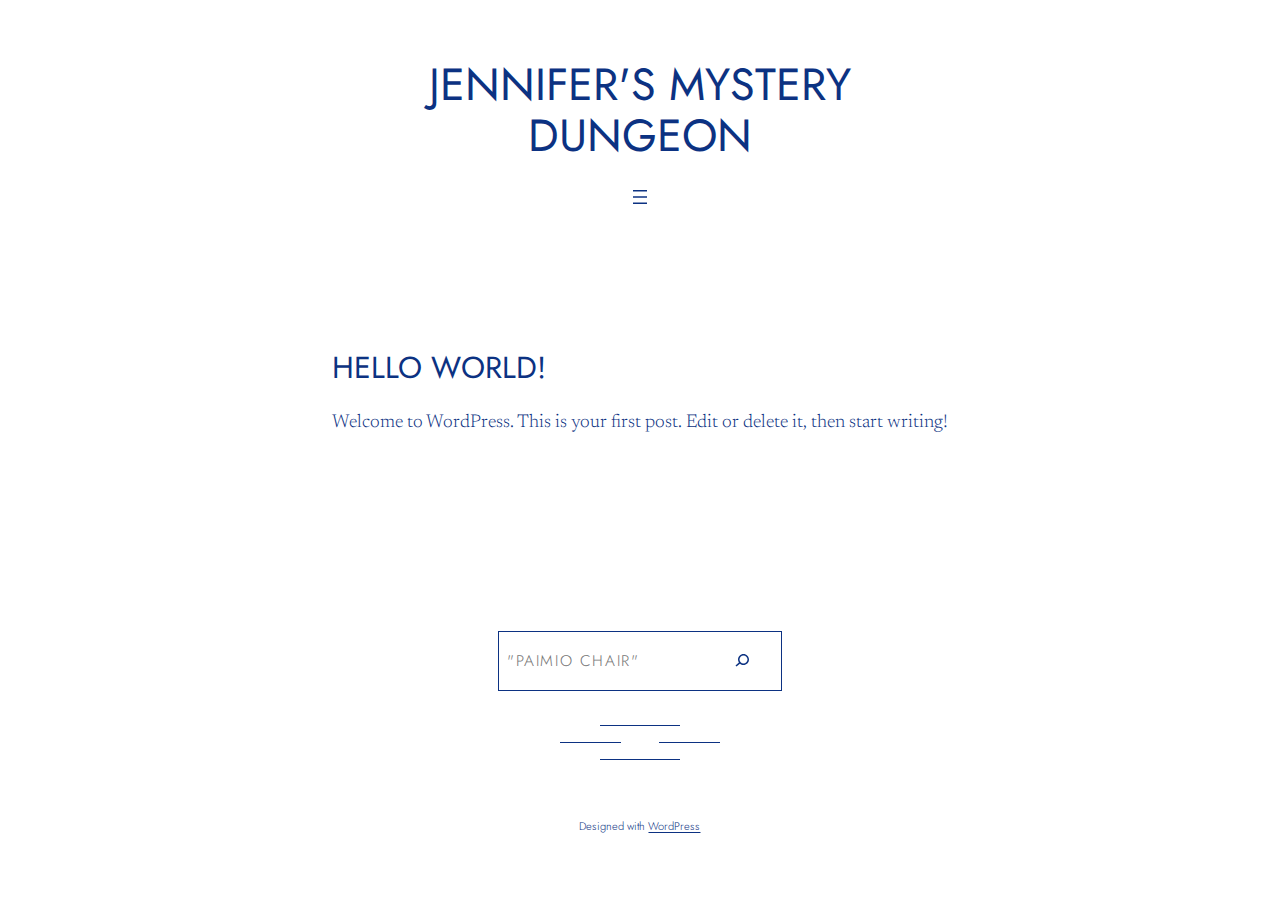
<file: index.html>
<!DOCTYPE html>
<html lang="en-US">
<head>
	<meta charset="UTF-8">
	<meta name="viewport" content="width=device-width, initial-scale=1">
<meta name="robots" content="max-image-preview:large">
<title>Jennifer&#039;s mystery dungeon</title>
<link rel="alternate" type="application/rss+xml" title="Jennifer&#039;s mystery dungeon &raquo; Feed" href="https://adelejennifer.github.io/feed/">
<link rel="alternate" type="application/rss+xml" title="Jennifer&#039;s mystery dungeon &raquo; Comments Feed" href="https://adelejennifer.github.io/comments/feed/">
<script>
window._wpemojiSettings = {"baseUrl":"https:\/\/s.w.org\/images\/core\/emoji\/14.0.0\/72x72\/","ext":".png","svgUrl":"https:\/\/s.w.org\/images\/core\/emoji\/14.0.0\/svg\/","svgExt":".svg","source":{"concatemoji":"https:\/\/adelejennifer.github.io\/wp-includes\/js\/wp-emoji-release.min.js?ver=6.2"}};
/*! This file is auto-generated */
!function(e,a,t){var n,r,o,i=a.createElement("canvas"),p=i.getContext&&i.getContext("2d");function s(e,t){p.clearRect(0,0,i.width,i.height),p.fillText(e,0,0);e=i.toDataURL();return p.clearRect(0,0,i.width,i.height),p.fillText(t,0,0),e===i.toDataURL()}function c(e){var t=a.createElement("script");t.src=e,t.defer=t.type="text/javascript",a.getElementsByTagName("head")[0].appendChild(t)}for(o=Array("flag","emoji"),t.supports={everything:!0,everythingExceptFlag:!0},r=0;r<o.length;r++)t.supports[o[r]]=function(e){if(p&&p.fillText)switch(p.textBaseline="top",p.font="600 32px Arial",e){case"flag":return s("🏳️‍⚧️","🏳️​⚧️")?!1:!s("🇺🇳","🇺​🇳")&&!s("🏴󠁧󠁢󠁥󠁮󠁧󠁿","🏴​󠁧​󠁢​󠁥​󠁮​󠁧​󠁿");case"emoji":return!s("🫱🏻‍🫲🏿","🫱🏻​🫲🏿")}return!1}(o[r]),t.supports.everything=t.supports.everything&&t.supports[o[r]],"flag"!==o[r]&&(t.supports.everythingExceptFlag=t.supports.everythingExceptFlag&&t.supports[o[r]]);t.supports.everythingExceptFlag=t.supports.everythingExceptFlag&&!t.supports.flag,t.DOMReady=!1,t.readyCallback=function(){t.DOMReady=!0},t.supports.everything||(n=function(){t.readyCallback()},a.addEventListener?(a.addEventListener("DOMContentLoaded",n,!1),e.addEventListener("load",n,!1)):(e.attachEvent("onload",n),a.attachEvent("onreadystatechange",function(){"complete"===a.readyState&&t.readyCallback()})),(e=t.source||{}).concatemoji?c(e.concatemoji):e.wpemoji&&e.twemoji&&(c(e.twemoji),c(e.wpemoji)))}(window,document,window._wpemojiSettings);
</script>
<style>img.wp-smiley,
img.emoji {
	display: inline !important;
	border: none !important;
	box-shadow: none !important;
	height: 1em !important;
	width: 1em !important;
	margin: 0 0.07em !important;
	vertical-align: -0.1em !important;
	background: none !important;
	padding: 0 !important;
}</style>
	<style id="wp-block-site-title-inline-css">.wp-block-site-title a{color:inherit}
.wp-block-site-title{font-size: var(--wp--preset--font-size--x-large);font-style: normal;font-weight: 400;text-transform: uppercase;}
.wp-block-site-title a:where(:not(.wp-element-button)){text-decoration: none;}
.wp-block-site-title a:where(:not(.wp-element-button)):hover{text-decoration: underline;}</style>
<style id="wp-block-page-list-inline-css">.wp-block-navigation .wp-block-page-list{align-items:var(--navigation-layout-align,initial);background-color:inherit;display:flex;flex-direction:var(--navigation-layout-direction,initial);flex-wrap:var(--navigation-layout-wrap,wrap);justify-content:var(--navigation-layout-justify,initial)}.wp-block-navigation .wp-block-navigation-item{background-color:inherit}</style>
<link rel="stylesheet" id="wp-block-navigation-css" href="https://adelejennifer.github.io/wp-includes/blocks/navigation/style.min.css?ver=6.2" media="all">
<style id="wp-block-navigation-inline-css">.wp-block-navigation a:where(:not(.wp-element-button)){color: inherit;text-decoration: none;}
.wp-block-navigation a:where(:not(.wp-element-button)):hover{text-decoration: underline;}</style>
<style id="wp-block-group-inline-css">.wp-block-group{box-sizing:border-box}</style>
<style id="wp-block-spacer-inline-css">.wp-block-spacer{clear:both}</style>
<style id="wp-block-post-featured-image-inline-css">.wp-block-post-featured-image{margin-left:0;margin-right:0}.wp-block-post-featured-image a{display:block}.wp-block-post-featured-image img{box-sizing:border-box;height:auto;max-width:100%;vertical-align:bottom;width:100%}.wp-block-post-featured-image.alignfull img,.wp-block-post-featured-image.alignwide img{width:100%}.wp-block-post-featured-image .wp-block-post-featured-image__overlay.has-background-dim{background-color:#000;inset:0;position:absolute}.wp-block-post-featured-image{position:relative}.wp-block-post-featured-image .wp-block-post-featured-image__overlay.has-background-gradient{background-color:transparent}.wp-block-post-featured-image .wp-block-post-featured-image__overlay.has-background-dim-0{opacity:0}.wp-block-post-featured-image .wp-block-post-featured-image__overlay.has-background-dim-10{opacity:.1}.wp-block-post-featured-image .wp-block-post-featured-image__overlay.has-background-dim-20{opacity:.2}.wp-block-post-featured-image .wp-block-post-featured-image__overlay.has-background-dim-30{opacity:.3}.wp-block-post-featured-image .wp-block-post-featured-image__overlay.has-background-dim-40{opacity:.4}.wp-block-post-featured-image .wp-block-post-featured-image__overlay.has-background-dim-50{opacity:.5}.wp-block-post-featured-image .wp-block-post-featured-image__overlay.has-background-dim-60{opacity:.6}.wp-block-post-featured-image .wp-block-post-featured-image__overlay.has-background-dim-70{opacity:.7}.wp-block-post-featured-image .wp-block-post-featured-image__overlay.has-background-dim-80{opacity:.8}.wp-block-post-featured-image .wp-block-post-featured-image__overlay.has-background-dim-90{opacity:.9}.wp-block-post-featured-image .wp-block-post-featured-image__overlay.has-background-dim-100{opacity:1}</style>
<style id="wp-block-post-title-inline-css">.wp-block-post-title{box-sizing:border-box;word-break:break-word}.wp-block-post-title a{display:inline-block}
.wp-block-post-title{margin-bottom: 0;text-transform: uppercase;}
.wp-block-post-title a:where(:not(.wp-element-button)){text-decoration: none;}
.wp-block-post-title a:where(:not(.wp-element-button)):hover{text-decoration: underline;}</style>
<style id="wp-block-paragraph-inline-css">.is-small-text{font-size:.875em}.is-regular-text{font-size:1em}.is-large-text{font-size:2.25em}.is-larger-text{font-size:3em}.has-drop-cap:not(:focus):first-letter{float:left;font-size:8.4em;font-style:normal;font-weight:100;line-height:.68;margin:.05em .1em 0 0;text-transform:uppercase}body.rtl .has-drop-cap:not(:focus):first-letter{float:none;margin-left:.1em}p.has-drop-cap.has-background{overflow:hidden}p.has-background{padding:1.25em 2.375em}:where(p.has-text-color:not(.has-link-color)) a{color:inherit}</style>
<style id="wp-block-post-excerpt-inline-css">.wp-block-post-excerpt{margin-bottom:var(--wp--style--block-gap);margin-top:var(--wp--style--block-gap)}.wp-block-post-excerpt__excerpt{margin-bottom:0;margin-top:0}.wp-block-post-excerpt__more-text{margin-bottom:0;margin-top:var(--wp--style--block-gap)}.wp-block-post-excerpt__more-link{display:inline-block}</style>
<style id="wp-block-post-template-inline-css">.wp-block-post-template{list-style:none;margin-bottom:0;margin-top:0;max-width:100%;padding:0}.wp-block-post-template.wp-block-post-template{background:none}.wp-block-post-template.is-flex-container{display:flex;flex-direction:row;flex-wrap:wrap;gap:1.25em}.wp-block-post-template.is-flex-container li{margin:0;width:100%}@media (min-width:600px){.wp-block-post-template.is-flex-container.is-flex-container.columns-2>li{width:calc(50% - .625em)}.wp-block-post-template.is-flex-container.is-flex-container.columns-3>li{width:calc(33.33333% - .83333em)}.wp-block-post-template.is-flex-container.is-flex-container.columns-4>li{width:calc(25% - .9375em)}.wp-block-post-template.is-flex-container.is-flex-container.columns-5>li{width:calc(20% - 1em)}.wp-block-post-template.is-flex-container.is-flex-container.columns-6>li{width:calc(16.66667% - 1.04167em)}}</style>
<style id="wp-block-query-pagination-numbers-inline-css">.wp-block-query-pagination-numbers{font-family: var(--wp--preset--font-family--jost);font-size: var(--wp--preset--font-size--small);font-style: normal;font-weight: 300;letter-spacing: 0.16rem;text-transform: uppercase;}</style>
<style id="wp-block-query-pagination-inline-css">.wp-block-query-pagination>.wp-block-query-pagination-next,.wp-block-query-pagination>.wp-block-query-pagination-numbers,.wp-block-query-pagination>.wp-block-query-pagination-previous{margin-bottom:.5em;margin-right:.5em}.wp-block-query-pagination>.wp-block-query-pagination-next:last-child,.wp-block-query-pagination>.wp-block-query-pagination-numbers:last-child,.wp-block-query-pagination>.wp-block-query-pagination-previous:last-child{margin-right:0}.wp-block-query-pagination.is-content-justification-space-between>.wp-block-query-pagination-next:last-of-type{margin-inline-start:auto}.wp-block-query-pagination.is-content-justification-space-between>.wp-block-query-pagination-previous:first-child{margin-inline-end:auto}.wp-block-query-pagination .wp-block-query-pagination-previous-arrow{display:inline-block;margin-right:1ch}.wp-block-query-pagination .wp-block-query-pagination-previous-arrow:not(.is-arrow-chevron){transform:scaleX(1)}.wp-block-query-pagination .wp-block-query-pagination-next-arrow{display:inline-block;margin-left:1ch}.wp-block-query-pagination .wp-block-query-pagination-next-arrow:not(.is-arrow-chevron){transform:scaleX(1)}.wp-block-query-pagination.aligncenter{justify-content:center}
.wp-block-query-pagination{font-family: var(--wp--preset--font-family--jost);font-size: var(--wp--preset--font-size--small);font-style: normal;font-weight: 300;letter-spacing: 0.16rem;text-transform: uppercase;}</style>
<style id="wp-block-search-inline-css">.wp-block-search__button{margin-left:.625em;word-break:normal}.wp-block-search__button.has-icon{line-height:0}.wp-block-search__button svg{fill:currentColor;min-height:1.5em;min-width:1.5em;vertical-align:text-bottom}:where(.wp-block-search__button){border:1px solid #ccc;padding:.375em .625em}.wp-block-search__inside-wrapper{display:flex;flex:auto;flex-wrap:nowrap;max-width:100%}.wp-block-search__label{width:100%}.wp-block-search__input{border:1px solid #949494;flex-grow:1;margin-left:0;margin-right:0;min-width:3em;padding:8px;text-decoration:unset!important}.wp-block-search.wp-block-search__button-only .wp-block-search__button{margin-left:0}:where(.wp-block-search__button-inside .wp-block-search__inside-wrapper){border:1px solid #949494;padding:4px}:where(.wp-block-search__button-inside .wp-block-search__inside-wrapper) .wp-block-search__input{border:none;border-radius:0;padding:0 0 0 .25em}:where(.wp-block-search__button-inside .wp-block-search__inside-wrapper) .wp-block-search__input:focus{outline:none}:where(.wp-block-search__button-inside .wp-block-search__inside-wrapper) :where(.wp-block-search__button){padding:.125em .5em}.wp-block-search.aligncenter .wp-block-search__inside-wrapper{margin:auto}
.wp-block-search{border-radius: 0px;}.wp-block-search .wp-block-search__label, .wp-block-search .wp-block-search__input, .wp-block-search .wp-block-search__button{font-family: var(--wp--preset--font-family--jost);font-size: var(--wp--preset--font-size--small);font-style: normal;font-weight: 300;letter-spacing: 0.1rem;line-height: 1.6;text-transform: uppercase;}</style>
<style id="wp-block-columns-inline-css">.wp-block-columns{align-items:normal!important;box-sizing:border-box;display:flex;flex-wrap:wrap!important;margin-bottom:1.75em}@media (min-width:782px){.wp-block-columns{flex-wrap:nowrap!important}}.wp-block-columns.are-vertically-aligned-top{align-items:flex-start}.wp-block-columns.are-vertically-aligned-center{align-items:center}.wp-block-columns.are-vertically-aligned-bottom{align-items:flex-end}@media (max-width:781px){.wp-block-columns:not(.is-not-stacked-on-mobile)>.wp-block-column{flex-basis:100%!important}}@media (min-width:782px){.wp-block-columns:not(.is-not-stacked-on-mobile)>.wp-block-column{flex-basis:0;flex-grow:1}.wp-block-columns:not(.is-not-stacked-on-mobile)>.wp-block-column[style*=flex-basis]{flex-grow:0}}.wp-block-columns.is-not-stacked-on-mobile{flex-wrap:nowrap!important}.wp-block-columns.is-not-stacked-on-mobile>.wp-block-column{flex-basis:0;flex-grow:1}.wp-block-columns.is-not-stacked-on-mobile>.wp-block-column[style*=flex-basis]{flex-grow:0}:where(.wp-block-columns.has-background){padding:1.25em 2.375em}.wp-block-column{flex-grow:1;min-width:0;overflow-wrap:break-word;word-break:break-word}.wp-block-column.is-vertically-aligned-top{align-self:flex-start}.wp-block-column.is-vertically-aligned-center{align-self:center}.wp-block-column.is-vertically-aligned-bottom{align-self:flex-end}.wp-block-column.is-vertically-aligned-bottom,.wp-block-column.is-vertically-aligned-center,.wp-block-column.is-vertically-aligned-top{width:100%}</style>
<style id="wp-block-library-inline-css">:root{--wp-admin-theme-color:#007cba;--wp-admin-theme-color--rgb:0,124,186;--wp-admin-theme-color-darker-10:#006ba1;--wp-admin-theme-color-darker-10--rgb:0,107,161;--wp-admin-theme-color-darker-20:#005a87;--wp-admin-theme-color-darker-20--rgb:0,90,135;--wp-admin-border-width-focus:2px;--wp-block-synced-color:#7a00df;--wp-block-synced-color--rgb:122,0,223}@media (-webkit-min-device-pixel-ratio:2),(min-resolution:192dpi){:root{--wp-admin-border-width-focus:1.5px}}.wp-element-button{cursor:pointer}:root{--wp--preset--font-size--normal:16px;--wp--preset--font-size--huge:42px}:root .has-very-light-gray-background-color{background-color:#eee}:root .has-very-dark-gray-background-color{background-color:#313131}:root .has-very-light-gray-color{color:#eee}:root .has-very-dark-gray-color{color:#313131}:root .has-vivid-green-cyan-to-vivid-cyan-blue-gradient-background{background:linear-gradient(135deg,#00d084,#0693e3)}:root .has-purple-crush-gradient-background{background:linear-gradient(135deg,#34e2e4,#4721fb 50%,#ab1dfe)}:root .has-hazy-dawn-gradient-background{background:linear-gradient(135deg,#faaca8,#dad0ec)}:root .has-subdued-olive-gradient-background{background:linear-gradient(135deg,#fafae1,#67a671)}:root .has-atomic-cream-gradient-background{background:linear-gradient(135deg,#fdd79a,#004a59)}:root .has-nightshade-gradient-background{background:linear-gradient(135deg,#330968,#31cdcf)}:root .has-midnight-gradient-background{background:linear-gradient(135deg,#020381,#2874fc)}.has-regular-font-size{font-size:1em}.has-larger-font-size{font-size:2.625em}.has-normal-font-size{font-size:var(--wp--preset--font-size--normal)}.has-huge-font-size{font-size:var(--wp--preset--font-size--huge)}.has-text-align-center{text-align:center}.has-text-align-left{text-align:left}.has-text-align-right{text-align:right}#end-resizable-editor-section{display:none}.aligncenter{clear:both}.items-justified-left{justify-content:flex-start}.items-justified-center{justify-content:center}.items-justified-right{justify-content:flex-end}.items-justified-space-between{justify-content:space-between}.screen-reader-text{clip:rect(1px,1px,1px,1px);word-wrap:normal!important;border:0;-webkit-clip-path:inset(50%);clip-path:inset(50%);height:1px;margin:-1px;overflow:hidden;padding:0;position:absolute;width:1px}.screen-reader-text:focus{clip:auto!important;background-color:#ddd;-webkit-clip-path:none;clip-path:none;color:#444;display:block;font-size:1em;height:auto;left:5px;line-height:normal;padding:15px 23px 14px;text-decoration:none;top:5px;width:auto;z-index:100000}html :where(.has-border-color){border-style:solid}html :where([style*=border-top-color]){border-top-style:solid}html :where([style*=border-right-color]){border-right-style:solid}html :where([style*=border-bottom-color]){border-bottom-style:solid}html :where([style*=border-left-color]){border-left-style:solid}html :where([style*=border-width]){border-style:solid}html :where([style*=border-top-width]){border-top-style:solid}html :where([style*=border-right-width]){border-right-style:solid}html :where([style*=border-bottom-width]){border-bottom-style:solid}html :where([style*=border-left-width]){border-left-style:solid}html :where(img[class*=wp-image-]){height:auto;max-width:100%}figure{margin:0 0 1em}html :where(.is-position-sticky){--wp-admin--admin-bar--position-offset:var(--wp-admin--admin-bar--height,0px)}@media screen and (max-width:600px){html :where(.is-position-sticky){--wp-admin--admin-bar--position-offset:0px}}</style>
<style id="global-styles-inline-css">body{--wp--preset--color--black: #000000;--wp--preset--color--cyan-bluish-gray: #abb8c3;--wp--preset--color--white: #ffffff;--wp--preset--color--pale-pink: #f78da7;--wp--preset--color--vivid-red: #cf2e2e;--wp--preset--color--luminous-vivid-orange: #ff6900;--wp--preset--color--luminous-vivid-amber: #fcb900;--wp--preset--color--light-green-cyan: #7bdcb5;--wp--preset--color--vivid-green-cyan: #00d084;--wp--preset--color--pale-cyan-blue: #8ed1fc;--wp--preset--color--vivid-cyan-blue: #0693e3;--wp--preset--color--vivid-purple: #9b51e0;--wp--preset--color--primary: #0c3282;--wp--preset--color--secondary: #0c3282;--wp--preset--color--foreground: #0c3282;--wp--preset--color--background: #ffffff;--wp--preset--color--tertiary: #f2f2f2;--wp--preset--gradient--vivid-cyan-blue-to-vivid-purple: linear-gradient(135deg,rgba(6,147,227,1) 0%,rgb(155,81,224) 100%);--wp--preset--gradient--light-green-cyan-to-vivid-green-cyan: linear-gradient(135deg,rgb(122,220,180) 0%,rgb(0,208,130) 100%);--wp--preset--gradient--luminous-vivid-amber-to-luminous-vivid-orange: linear-gradient(135deg,rgba(252,185,0,1) 0%,rgba(255,105,0,1) 100%);--wp--preset--gradient--luminous-vivid-orange-to-vivid-red: linear-gradient(135deg,rgba(255,105,0,1) 0%,rgb(207,46,46) 100%);--wp--preset--gradient--very-light-gray-to-cyan-bluish-gray: linear-gradient(135deg,rgb(238,238,238) 0%,rgb(169,184,195) 100%);--wp--preset--gradient--cool-to-warm-spectrum: linear-gradient(135deg,rgb(74,234,220) 0%,rgb(151,120,209) 20%,rgb(207,42,186) 40%,rgb(238,44,130) 60%,rgb(251,105,98) 80%,rgb(254,248,76) 100%);--wp--preset--gradient--blush-light-purple: linear-gradient(135deg,rgb(255,206,236) 0%,rgb(152,150,240) 100%);--wp--preset--gradient--blush-bordeaux: linear-gradient(135deg,rgb(254,205,165) 0%,rgb(254,45,45) 50%,rgb(107,0,62) 100%);--wp--preset--gradient--luminous-dusk: linear-gradient(135deg,rgb(255,203,112) 0%,rgb(199,81,192) 50%,rgb(65,88,208) 100%);--wp--preset--gradient--pale-ocean: linear-gradient(135deg,rgb(255,245,203) 0%,rgb(182,227,212) 50%,rgb(51,167,181) 100%);--wp--preset--gradient--electric-grass: linear-gradient(135deg,rgb(202,248,128) 0%,rgb(113,206,126) 100%);--wp--preset--gradient--midnight: linear-gradient(135deg,rgb(2,3,129) 0%,rgb(40,116,252) 100%);--wp--preset--duotone--dark-grayscale: url('#wp-duotone-dark-grayscale');--wp--preset--duotone--grayscale: url('#wp-duotone-grayscale');--wp--preset--duotone--purple-yellow: url('#wp-duotone-purple-yellow');--wp--preset--duotone--blue-red: url('#wp-duotone-blue-red');--wp--preset--duotone--midnight: url('#wp-duotone-midnight');--wp--preset--duotone--magenta-yellow: url('#wp-duotone-magenta-yellow');--wp--preset--duotone--purple-green: url('#wp-duotone-purple-green');--wp--preset--duotone--blue-orange: url('#wp-duotone-blue-orange');--wp--preset--font-size--small: clamp(0.825rem, 0.825rem + ((1vw - 0.48rem) * 0.458), 1.0625rem);--wp--preset--font-size--medium: clamp(1rem, 1rem + ((1vw - 0.48rem) * 0.481), 1.25rem);--wp--preset--font-size--large: clamp(1.75rem, 1.75rem + ((1vw - 0.48rem) * 0.481), 2rem);--wp--preset--font-size--x-large: clamp(2.5rem, 2.5rem + ((1vw - 0.48rem) * 0.962), 3rem);--wp--preset--font-family--system-font: -apple-system, BlinkMacSystemFont, 'Segoe UI', Roboto, Oxygen-Sans, Ubuntu, Cantarell, 'Helvetica Neue', sans-serif;--wp--preset--font-family--jost: Jost;--wp--preset--font-family--newsreader: Newsreader;--wp--preset--spacing--20: 0.44rem;--wp--preset--spacing--30: 0.67rem;--wp--preset--spacing--40: 1rem;--wp--preset--spacing--50: 1.5rem;--wp--preset--spacing--60: 2.25rem;--wp--preset--spacing--70: 3.38rem;--wp--preset--spacing--80: 5.06rem;--wp--preset--shadow--natural: 6px 6px 9px rgba(0, 0, 0, 0.2);--wp--preset--shadow--deep: 12px 12px 50px rgba(0, 0, 0, 0.4);--wp--preset--shadow--sharp: 6px 6px 0px rgba(0, 0, 0, 0.2);--wp--preset--shadow--outlined: 6px 6px 0px -3px rgba(255, 255, 255, 1), 6px 6px rgba(0, 0, 0, 1);--wp--preset--shadow--crisp: 6px 6px 0px rgba(0, 0, 0, 1);}body { margin: 0;--wp--style--global--content-size: 620px;--wp--style--global--wide-size: 1000px; }.wp-site-blocks { padding-top: var(--wp--style--root--padding-top); padding-bottom: var(--wp--style--root--padding-bottom); }.has-global-padding { padding-right: var(--wp--style--root--padding-right); padding-left: var(--wp--style--root--padding-left); }.has-global-padding :where(.has-global-padding) { padding-right: 0; padding-left: 0; }.has-global-padding > .alignfull { margin-right: calc(var(--wp--style--root--padding-right) * -1); margin-left: calc(var(--wp--style--root--padding-left) * -1); }.has-global-padding :where(.has-global-padding) > .alignfull { margin-right: 0; margin-left: 0; }.has-global-padding > .alignfull:where(:not(.has-global-padding)) > :where([class*="wp-block-"]:not(.alignfull):not([class*="__"]),p,h1,h2,h3,h4,h5,h6,ul,ol) { padding-right: var(--wp--style--root--padding-right); padding-left: var(--wp--style--root--padding-left); }.has-global-padding :where(.has-global-padding) > .alignfull:where(:not(.has-global-padding)) > :where([class*="wp-block-"]:not(.alignfull):not([class*="__"]),p,h1,h2,h3,h4,h5,h6,ul,ol) { padding-right: 0; padding-left: 0; }.wp-site-blocks > .alignleft { float: left; margin-right: 2em; }.wp-site-blocks > .alignright { float: right; margin-left: 2em; }.wp-site-blocks > .aligncenter { justify-content: center; margin-left: auto; margin-right: auto; }.wp-site-blocks > * { margin-block-start: 0; margin-block-end: 0; }.wp-site-blocks > * + * { margin-block-start: var(--wp--preset--spacing--50); }body { --wp--style--block-gap: var(--wp--preset--spacing--50); }body .is-layout-flow > *{margin-block-start: 0;margin-block-end: 0;}body .is-layout-flow > * + *{margin-block-start: var(--wp--preset--spacing--50);margin-block-end: 0;}body .is-layout-constrained > *{margin-block-start: 0;margin-block-end: 0;}body .is-layout-constrained > * + *{margin-block-start: var(--wp--preset--spacing--50);margin-block-end: 0;}body .is-layout-flex{gap: var(--wp--preset--spacing--50);}body .is-layout-flow > .alignleft{float: left;margin-inline-start: 0;margin-inline-end: 2em;}body .is-layout-flow > .alignright{float: right;margin-inline-start: 2em;margin-inline-end: 0;}body .is-layout-flow > .aligncenter{margin-left: auto !important;margin-right: auto !important;}body .is-layout-constrained > .alignleft{float: left;margin-inline-start: 0;margin-inline-end: 2em;}body .is-layout-constrained > .alignright{float: right;margin-inline-start: 2em;margin-inline-end: 0;}body .is-layout-constrained > .aligncenter{margin-left: auto !important;margin-right: auto !important;}body .is-layout-constrained > :where(:not(.alignleft):not(.alignright):not(.alignfull)){max-width: var(--wp--style--global--content-size);margin-left: auto !important;margin-right: auto !important;}body .is-layout-constrained > .alignwide{max-width: var(--wp--style--global--wide-size);}body .is-layout-flex{display: flex;}body .is-layout-flex{flex-wrap: wrap;align-items: center;}body .is-layout-flex > *{margin: 0;}body{background-color: var(--wp--preset--color--background);color: var(--wp--preset--color--foreground);font-family: var(--wp--preset--font-family--newsreader);font-size: var(--wp--preset--font-size--medium);font-weight: 300;line-height: 1.6;--wp--style--root--padding-top: var(--wp--preset--spacing--50);--wp--style--root--padding-right: var(--wp--preset--spacing--50);--wp--style--root--padding-bottom: var(--wp--preset--spacing--50);--wp--style--root--padding-left: var(--wp--preset--spacing--50);}a:where(:not(.wp-element-button)){color: var(--wp--preset--color--primary);text-decoration: underline;}a:where(:not(.wp-element-button)):hover{text-decoration: none;}h1, h2, h3, h4, h5, h6{font-family: var(--wp--preset--font-family--jost);font-weight: 400;line-height: 1.125;text-transform: none;}h1{font-size: var(--wp--preset--font-size--x-large);}h2{font-size: var(--wp--preset--font-size--large);}h3{font-size: clamp(1.5rem, calc(1.5rem + ((1vw - 0.48rem) * 0.4808)), 1.75rem);}h4{font-size: clamp(1.25rem, calc(1.25rem + ((1vw - 0.48rem) * 0.4808)), 1.5rem);}h5{font-size: var(--wp--preset--font-size--medium);}h6{font-size: var(--wp--preset--font-size--small);}.wp-element-button, .wp-block-button__link{background-color: var(--wp--preset--color--primary);border-radius: 0;border-width: 0;color: var(--wp--preset--color--background);font-family: var(--wp--preset--font-family--jost);font-size: var(--wp--preset--font-size--small);font-style: normal;font-weight: 300;letter-spacing: 0.07rem;line-height: inherit;padding: calc(0.667em + 2px) calc(1.333em + 2px);text-decoration: none;text-transform: uppercase;}.wp-element-button:hover, .wp-block-button__link:hover{background-color: var(--wp--preset--color--background);border-color: var(--wp--preset--color--secondary);border-width: 2px;border-style: solid;color: var(--wp--preset--color--secondary);padding: 0.667em 1.333em;}.wp-element-button:focus, .wp-block-button__link:focus{background-color: var(--wp--preset--color--primary);color: var(--wp--preset--color--background);outline-color: var(--wp--preset--color--primary);outline-offset: 2px;outline-style: dotted;outline-width: 1px;}.wp-element-button:active, .wp-block-button__link:active{background-color: var(--wp--preset--color--primary);color: var(--wp--preset--color--background);}.has-black-color{color: var(--wp--preset--color--black) !important;}.has-cyan-bluish-gray-color{color: var(--wp--preset--color--cyan-bluish-gray) !important;}.has-white-color{color: var(--wp--preset--color--white) !important;}.has-pale-pink-color{color: var(--wp--preset--color--pale-pink) !important;}.has-vivid-red-color{color: var(--wp--preset--color--vivid-red) !important;}.has-luminous-vivid-orange-color{color: var(--wp--preset--color--luminous-vivid-orange) !important;}.has-luminous-vivid-amber-color{color: var(--wp--preset--color--luminous-vivid-amber) !important;}.has-light-green-cyan-color{color: var(--wp--preset--color--light-green-cyan) !important;}.has-vivid-green-cyan-color{color: var(--wp--preset--color--vivid-green-cyan) !important;}.has-pale-cyan-blue-color{color: var(--wp--preset--color--pale-cyan-blue) !important;}.has-vivid-cyan-blue-color{color: var(--wp--preset--color--vivid-cyan-blue) !important;}.has-vivid-purple-color{color: var(--wp--preset--color--vivid-purple) !important;}.has-primary-color{color: var(--wp--preset--color--primary) !important;}.has-secondary-color{color: var(--wp--preset--color--secondary) !important;}.has-foreground-color{color: var(--wp--preset--color--foreground) !important;}.has-background-color{color: var(--wp--preset--color--background) !important;}.has-tertiary-color{color: var(--wp--preset--color--tertiary) !important;}.has-black-background-color{background-color: var(--wp--preset--color--black) !important;}.has-cyan-bluish-gray-background-color{background-color: var(--wp--preset--color--cyan-bluish-gray) !important;}.has-white-background-color{background-color: var(--wp--preset--color--white) !important;}.has-pale-pink-background-color{background-color: var(--wp--preset--color--pale-pink) !important;}.has-vivid-red-background-color{background-color: var(--wp--preset--color--vivid-red) !important;}.has-luminous-vivid-orange-background-color{background-color: var(--wp--preset--color--luminous-vivid-orange) !important;}.has-luminous-vivid-amber-background-color{background-color: var(--wp--preset--color--luminous-vivid-amber) !important;}.has-light-green-cyan-background-color{background-color: var(--wp--preset--color--light-green-cyan) !important;}.has-vivid-green-cyan-background-color{background-color: var(--wp--preset--color--vivid-green-cyan) !important;}.has-pale-cyan-blue-background-color{background-color: var(--wp--preset--color--pale-cyan-blue) !important;}.has-vivid-cyan-blue-background-color{background-color: var(--wp--preset--color--vivid-cyan-blue) !important;}.has-vivid-purple-background-color{background-color: var(--wp--preset--color--vivid-purple) !important;}.has-primary-background-color{background-color: var(--wp--preset--color--primary) !important;}.has-secondary-background-color{background-color: var(--wp--preset--color--secondary) !important;}.has-foreground-background-color{background-color: var(--wp--preset--color--foreground) !important;}.has-background-background-color{background-color: var(--wp--preset--color--background) !important;}.has-tertiary-background-color{background-color: var(--wp--preset--color--tertiary) !important;}.has-black-border-color{border-color: var(--wp--preset--color--black) !important;}.has-cyan-bluish-gray-border-color{border-color: var(--wp--preset--color--cyan-bluish-gray) !important;}.has-white-border-color{border-color: var(--wp--preset--color--white) !important;}.has-pale-pink-border-color{border-color: var(--wp--preset--color--pale-pink) !important;}.has-vivid-red-border-color{border-color: var(--wp--preset--color--vivid-red) !important;}.has-luminous-vivid-orange-border-color{border-color: var(--wp--preset--color--luminous-vivid-orange) !important;}.has-luminous-vivid-amber-border-color{border-color: var(--wp--preset--color--luminous-vivid-amber) !important;}.has-light-green-cyan-border-color{border-color: var(--wp--preset--color--light-green-cyan) !important;}.has-vivid-green-cyan-border-color{border-color: var(--wp--preset--color--vivid-green-cyan) !important;}.has-pale-cyan-blue-border-color{border-color: var(--wp--preset--color--pale-cyan-blue) !important;}.has-vivid-cyan-blue-border-color{border-color: var(--wp--preset--color--vivid-cyan-blue) !important;}.has-vivid-purple-border-color{border-color: var(--wp--preset--color--vivid-purple) !important;}.has-primary-border-color{border-color: var(--wp--preset--color--primary) !important;}.has-secondary-border-color{border-color: var(--wp--preset--color--secondary) !important;}.has-foreground-border-color{border-color: var(--wp--preset--color--foreground) !important;}.has-background-border-color{border-color: var(--wp--preset--color--background) !important;}.has-tertiary-border-color{border-color: var(--wp--preset--color--tertiary) !important;}.has-vivid-cyan-blue-to-vivid-purple-gradient-background{background: var(--wp--preset--gradient--vivid-cyan-blue-to-vivid-purple) !important;}.has-light-green-cyan-to-vivid-green-cyan-gradient-background{background: var(--wp--preset--gradient--light-green-cyan-to-vivid-green-cyan) !important;}.has-luminous-vivid-amber-to-luminous-vivid-orange-gradient-background{background: var(--wp--preset--gradient--luminous-vivid-amber-to-luminous-vivid-orange) !important;}.has-luminous-vivid-orange-to-vivid-red-gradient-background{background: var(--wp--preset--gradient--luminous-vivid-orange-to-vivid-red) !important;}.has-very-light-gray-to-cyan-bluish-gray-gradient-background{background: var(--wp--preset--gradient--very-light-gray-to-cyan-bluish-gray) !important;}.has-cool-to-warm-spectrum-gradient-background{background: var(--wp--preset--gradient--cool-to-warm-spectrum) !important;}.has-blush-light-purple-gradient-background{background: var(--wp--preset--gradient--blush-light-purple) !important;}.has-blush-bordeaux-gradient-background{background: var(--wp--preset--gradient--blush-bordeaux) !important;}.has-luminous-dusk-gradient-background{background: var(--wp--preset--gradient--luminous-dusk) !important;}.has-pale-ocean-gradient-background{background: var(--wp--preset--gradient--pale-ocean) !important;}.has-electric-grass-gradient-background{background: var(--wp--preset--gradient--electric-grass) !important;}.has-midnight-gradient-background{background: var(--wp--preset--gradient--midnight) !important;}.has-small-font-size{font-size: var(--wp--preset--font-size--small) !important;}.has-medium-font-size{font-size: var(--wp--preset--font-size--medium) !important;}.has-large-font-size{font-size: var(--wp--preset--font-size--large) !important;}.has-x-large-font-size{font-size: var(--wp--preset--font-size--x-large) !important;}.has-system-font-font-family{font-family: var(--wp--preset--font-family--system-font) !important;}.has-jost-font-family{font-family: var(--wp--preset--font-family--jost) !important;}.has-newsreader-font-family{font-family: var(--wp--preset--font-family--newsreader) !important;}</style>
<style id="core-block-supports-inline-css">.wp-container-2.wp-container-2{justify-content:flex-end;}.wp-container-3.wp-container-3{justify-content:center;}.wp-container-7.wp-container-7{justify-content:space-between;}.wp-container-29.wp-container-29 > :where(:not(.alignleft):not(.alignright):not(.alignfull)){max-width:160px;margin-left:auto !important;margin-right:auto !important;}.wp-container-29.wp-container-29 > .alignwide{max-width:160px;}.wp-container-29.wp-container-29 .alignfull{max-width:none;}.wp-container-29.wp-container-29.wp-container-29.wp-container-29 > * + *{margin-block-start:var(--wp--preset--spacing--40);margin-block-end:0;}.wp-container-32.wp-container-32{flex-direction:column;align-items:center;}.wp-container-15.wp-container-15,.wp-container-23.wp-container-23,.wp-container-28.wp-container-28{flex-wrap:nowrap;gap:0 0;}.wp-container-17.wp-container-17 > *,.wp-container-17.wp-container-17.wp-container-17.wp-container-17 > * + *,.wp-container-29.wp-container-29 > *{margin-block-start:0;margin-block-end:0;}</style>
<style id="wp-webfonts-inline-css">@font-face{font-family:Jost;font-style:normal;font-weight:200;font-display:fallback;src:url('https://adelejennifer.github.io/wp-content/themes/paimio/assets/fonts/jost_200.ttf') format('truetype');}@font-face{font-family:Jost;font-style:normal;font-weight:300;font-display:fallback;src:url('https://adelejennifer.github.io/wp-content/themes/paimio/assets/fonts/jost_300.ttf') format('truetype');}@font-face{font-family:Jost;font-style:normal;font-weight:500;font-display:fallback;src:url('https://adelejennifer.github.io/wp-content/themes/paimio/assets/fonts/jost_500.ttf') format('truetype');}@font-face{font-family:Jost;font-style:normal;font-weight:600;font-display:fallback;src:url('https://adelejennifer.github.io/wp-content/themes/paimio/assets/fonts/jost_600.ttf') format('truetype');}@font-face{font-family:Jost;font-style:normal;font-weight:400;font-display:fallback;src:url('https://adelejennifer.github.io/wp-content/themes/paimio/assets/fonts/jost_regular.ttf') format('truetype');}@font-face{font-family:Jost;font-style:italic;font-weight:200;font-display:fallback;src:url('https://adelejennifer.github.io/wp-content/themes/paimio/assets/fonts/jost_200italic.ttf') format('truetype');}@font-face{font-family:Jost;font-style:italic;font-weight:300;font-display:fallback;src:url('https://adelejennifer.github.io/wp-content/themes/paimio/assets/fonts/jost_300italic.ttf') format('truetype');}@font-face{font-family:Jost;font-style:italic;font-weight:400;font-display:fallback;src:url('https://adelejennifer.github.io/wp-content/themes/paimio/assets/fonts/jost_italic.ttf') format('truetype');}@font-face{font-family:Jost;font-style:italic;font-weight:500;font-display:fallback;src:url('https://adelejennifer.github.io/wp-content/themes/paimio/assets/fonts/jost_500italic.ttf') format('truetype');}@font-face{font-family:Jost;font-style:italic;font-weight:600;font-display:fallback;src:url('https://adelejennifer.github.io/wp-content/themes/paimio/assets/fonts/jost_600italic.ttf') format('truetype');}@font-face{font-family:Newsreader;font-style:normal;font-weight:300;font-display:fallback;src:url('https://adelejennifer.github.io/wp-content/themes/paimio/assets/fonts/newsreader_300.ttf') format('truetype');}@font-face{font-family:Newsreader;font-style:italic;font-weight:300;font-display:fallback;src:url('https://adelejennifer.github.io/wp-content/themes/paimio/assets/fonts/newsreader_300italic.ttf') format('truetype');}</style>
<link rel="stylesheet" id="paimio-style-css" href="https://adelejennifer.github.io/wp-content/themes/paimio/style.css?ver=1.0.2" media="all">
<script src="https://adelejennifer.github.io/wp-includes/blocks/navigation/view.min.js?ver=c24330f635f5cb9d5e0e" id="wp-block-navigation-view-js"></script>
<script src="https://adelejennifer.github.io/wp-includes/blocks/navigation/view-modal.min.js?ver=f51363b18f0497ec84da" id="wp-block-navigation-view-2-js"></script>
<link rel="https://api.w.org/" href="https://adelejennifer.github.io/wp-json/">
<link rel="EditURI" type="application/rsd+xml" title="RSD" href="https://adelejennifer.github.io/xmlrpc.php?rsd">
<link rel="wlwmanifest" type="application/wlwmanifest+xml" href="https://adelejennifer.github.io/wp-includes/wlwmanifest.xml">
<meta name="generator" content="WordPress 6.2">
</head>

<body class="home blog wp-embed-responsive">
<svg xmlns="http://www.w3.org/2000/svg" viewbox="0 0 0 0" width="0" height="0" focusable="false" role="none" style="visibility: hidden; position: absolute; left: -9999px; overflow: hidden;"><defs><filter id="wp-duotone-dark-grayscale"><fecolormatrix color-interpolation-filters="sRGB" type="matrix" values=" .299 .587 .114 0 0 .299 .587 .114 0 0 .299 .587 .114 0 0 .299 .587 .114 0 0 "></fecolormatrix><fecomponenttransfer color-interpolation-filters="sRGB"><fefuncr type="table" tablevalues="0 0.49803921568627"></fefuncr><fefuncg type="table" tablevalues="0 0.49803921568627"></fefuncg><fefuncb type="table" tablevalues="0 0.49803921568627"></fefuncb><fefunca type="table" tablevalues="1 1"></fefunca></fecomponenttransfer><fecomposite in2="SourceGraphic" operator="in"></fecomposite></filter></defs></svg><svg xmlns="http://www.w3.org/2000/svg" viewbox="0 0 0 0" width="0" height="0" focusable="false" role="none" style="visibility: hidden; position: absolute; left: -9999px; overflow: hidden;"><defs><filter id="wp-duotone-grayscale"><fecolormatrix color-interpolation-filters="sRGB" type="matrix" values=" .299 .587 .114 0 0 .299 .587 .114 0 0 .299 .587 .114 0 0 .299 .587 .114 0 0 "></fecolormatrix><fecomponenttransfer color-interpolation-filters="sRGB"><fefuncr type="table" tablevalues="0 1"></fefuncr><fefuncg type="table" tablevalues="0 1"></fefuncg><fefuncb type="table" tablevalues="0 1"></fefuncb><fefunca type="table" tablevalues="1 1"></fefunca></fecomponenttransfer><fecomposite in2="SourceGraphic" operator="in"></fecomposite></filter></defs></svg><svg xmlns="http://www.w3.org/2000/svg" viewbox="0 0 0 0" width="0" height="0" focusable="false" role="none" style="visibility: hidden; position: absolute; left: -9999px; overflow: hidden;"><defs><filter id="wp-duotone-purple-yellow"><fecolormatrix color-interpolation-filters="sRGB" type="matrix" values=" .299 .587 .114 0 0 .299 .587 .114 0 0 .299 .587 .114 0 0 .299 .587 .114 0 0 "></fecolormatrix><fecomponenttransfer color-interpolation-filters="sRGB"><fefuncr type="table" tablevalues="0.54901960784314 0.98823529411765"></fefuncr><fefuncg type="table" tablevalues="0 1"></fefuncg><fefuncb type="table" tablevalues="0.71764705882353 0.25490196078431"></fefuncb><fefunca type="table" tablevalues="1 1"></fefunca></fecomponenttransfer><fecomposite in2="SourceGraphic" operator="in"></fecomposite></filter></defs></svg><svg xmlns="http://www.w3.org/2000/svg" viewbox="0 0 0 0" width="0" height="0" focusable="false" role="none" style="visibility: hidden; position: absolute; left: -9999px; overflow: hidden;"><defs><filter id="wp-duotone-blue-red"><fecolormatrix color-interpolation-filters="sRGB" type="matrix" values=" .299 .587 .114 0 0 .299 .587 .114 0 0 .299 .587 .114 0 0 .299 .587 .114 0 0 "></fecolormatrix><fecomponenttransfer color-interpolation-filters="sRGB"><fefuncr type="table" tablevalues="0 1"></fefuncr><fefuncg type="table" tablevalues="0 0.27843137254902"></fefuncg><fefuncb type="table" tablevalues="0.5921568627451 0.27843137254902"></fefuncb><fefunca type="table" tablevalues="1 1"></fefunca></fecomponenttransfer><fecomposite in2="SourceGraphic" operator="in"></fecomposite></filter></defs></svg><svg xmlns="http://www.w3.org/2000/svg" viewbox="0 0 0 0" width="0" height="0" focusable="false" role="none" style="visibility: hidden; position: absolute; left: -9999px; overflow: hidden;"><defs><filter id="wp-duotone-midnight"><fecolormatrix color-interpolation-filters="sRGB" type="matrix" values=" .299 .587 .114 0 0 .299 .587 .114 0 0 .299 .587 .114 0 0 .299 .587 .114 0 0 "></fecolormatrix><fecomponenttransfer color-interpolation-filters="sRGB"><fefuncr type="table" tablevalues="0 0"></fefuncr><fefuncg type="table" tablevalues="0 0.64705882352941"></fefuncg><fefuncb type="table" tablevalues="0 1"></fefuncb><fefunca type="table" tablevalues="1 1"></fefunca></fecomponenttransfer><fecomposite in2="SourceGraphic" operator="in"></fecomposite></filter></defs></svg><svg xmlns="http://www.w3.org/2000/svg" viewbox="0 0 0 0" width="0" height="0" focusable="false" role="none" style="visibility: hidden; position: absolute; left: -9999px; overflow: hidden;"><defs><filter id="wp-duotone-magenta-yellow"><fecolormatrix color-interpolation-filters="sRGB" type="matrix" values=" .299 .587 .114 0 0 .299 .587 .114 0 0 .299 .587 .114 0 0 .299 .587 .114 0 0 "></fecolormatrix><fecomponenttransfer color-interpolation-filters="sRGB"><fefuncr type="table" tablevalues="0.78039215686275 1"></fefuncr><fefuncg type="table" tablevalues="0 0.94901960784314"></fefuncg><fefuncb type="table" tablevalues="0.35294117647059 0.47058823529412"></fefuncb><fefunca type="table" tablevalues="1 1"></fefunca></fecomponenttransfer><fecomposite in2="SourceGraphic" operator="in"></fecomposite></filter></defs></svg><svg xmlns="http://www.w3.org/2000/svg" viewbox="0 0 0 0" width="0" height="0" focusable="false" role="none" style="visibility: hidden; position: absolute; left: -9999px; overflow: hidden;"><defs><filter id="wp-duotone-purple-green"><fecolormatrix color-interpolation-filters="sRGB" type="matrix" values=" .299 .587 .114 0 0 .299 .587 .114 0 0 .299 .587 .114 0 0 .299 .587 .114 0 0 "></fecolormatrix><fecomponenttransfer color-interpolation-filters="sRGB"><fefuncr type="table" tablevalues="0.65098039215686 0.40392156862745"></fefuncr><fefuncg type="table" tablevalues="0 1"></fefuncg><fefuncb type="table" tablevalues="0.44705882352941 0.4"></fefuncb><fefunca type="table" tablevalues="1 1"></fefunca></fecomponenttransfer><fecomposite in2="SourceGraphic" operator="in"></fecomposite></filter></defs></svg><svg xmlns="http://www.w3.org/2000/svg" viewbox="0 0 0 0" width="0" height="0" focusable="false" role="none" style="visibility: hidden; position: absolute; left: -9999px; overflow: hidden;"><defs><filter id="wp-duotone-blue-orange"><fecolormatrix color-interpolation-filters="sRGB" type="matrix" values=" .299 .587 .114 0 0 .299 .587 .114 0 0 .299 .587 .114 0 0 .299 .587 .114 0 0 "></fecolormatrix><fecomponenttransfer color-interpolation-filters="sRGB"><fefuncr type="table" tablevalues="0.098039215686275 1"></fefuncr><fefuncg type="table" tablevalues="0 0.66274509803922"></fefuncg><fefuncb type="table" tablevalues="0.84705882352941 0.41960784313725"></fefuncb><fefunca type="table" tablevalues="1 1"></fefunca></fecomponenttransfer><fecomposite in2="SourceGraphic" operator="in"></fecomposite></filter></defs></svg>
<div class="wp-site-blocks">
<div class="wp-block-group is-vertical is-content-justification-center is-layout-flex wp-container-32" style="min-height:800px">
<header class="wp-block-template-part">
<div class="wp-block-group has-global-padding is-layout-constrained">
<div class="wp-block-group is-content-justification-center is-layout-flex wp-container-3" style="padding-top:var(--wp--preset--spacing--60);padding-right:var(--wp--preset--spacing--40);padding-bottom:var(--wp--preset--spacing--60);padding-left:var(--wp--preset--spacing--40)">
<h1 class="has-text-align-center wp-block-site-title"><a href="https://adelejennifer.github.io/" target="_self" rel="home" aria-current="page">Jennifer&#039;s mystery dungeon</a></h1>

<nav class="has-text-color has-primary-color has-background has-background-background-color is-responsive items-justified-right is-fallback wp-block-navigation is-horizontal is-content-justification-right is-layout-flex wp-container-2" aria-label=""><button aria-haspopup="true" aria-label="Open menu" class="wp-block-navigation__responsive-container-open always-shown" data-micromodal-trigger="modal-1"><svg width="24" height="24" xmlns="http://www.w3.org/2000/svg" viewbox="0 0 24 24"><path d="M5 5v1.5h14V5H5zm0 7.8h14v-1.5H5v1.5zM5 19h14v-1.5H5V19z"></path></svg></button>
			<div class="wp-block-navigation__responsive-container hidden-by-default has-text-color has-primary-color has-background has-background-background-color" id="modal-1">
				<div class="wp-block-navigation__responsive-close" tabindex="-1" data-micromodal-close>
					<div class="wp-block-navigation__responsive-dialog" aria-label="Menu">
							<button aria-label="Close menu" data-micromodal-close class="wp-block-navigation__responsive-container-close"><svg xmlns="http://www.w3.org/2000/svg" viewbox="0 0 24 24" width="24" height="24" aria-hidden="true" focusable="false"><path d="M13 11.8l6.1-6.3-1-1-6.1 6.2-6.1-6.2-1 1 6.1 6.3-6.5 6.7 1 1 6.5-6.6 6.5 6.6 1-1z"></path></svg></button>
						<div class="wp-block-navigation__responsive-container-content" id="modal-1-content">
							<ul class="has-text-color has-primary-color has-background has-background-background-color wp-block-page-list"><li class="wp-block-pages-list__item wp-block-navigation-item open-on-hover-click"><a class="wp-block-pages-list__item__link wp-block-navigation-item__content" href="https://adelejennifer.github.io/sample-page/">Sample Page</a></li></ul>
						</div>
					</div>
				</div>
			</div></nav>
</div>
</div>



<div style="height:var(--wp--preset--spacing--80)" aria-hidden="true" class="wp-block-spacer"></div>
</header>


<main class="wp-block-query is-layout-flow"><ul class="wp-block-post-template is-layout-flow"><li class="wp-block-post post-1 post type-post status-publish format-standard hentry category-uncategorized">

<div class="wp-block-group has-global-padding is-layout-constrained">

<h2 class="wp-block-post-title"><a href="https://adelejennifer.github.io/2023/04/17/hello-world/" target="_self">Hello world!</a></h2>

<div class="wp-block-post-excerpt"><p class="wp-block-post-excerpt__excerpt">Welcome to WordPress. This is your first post. Edit or delete it, then start writing! </p></div>


<div style="height:40px" aria-hidden="true" class="wp-block-spacer"></div>
</div>

</li></ul>


<div class="wp-block-group has-global-padding is-layout-constrained"></div>
</main>


<footer class="wp-block-template-part">

<div style="height:var(--wp--preset--spacing--80)" aria-hidden="true" class="wp-block-spacer"></div>



<div class="wp-block-group has-global-padding is-layout-constrained">
<div class="wp-block-group has-global-padding is-layout-constrained" style="padding-top:0;padding-right:0;padding-bottom:var(--wp--preset--spacing--60);padding-left:0">
<form role="search" method="get" action="http://localhost/" class="wp-block-search__button-inside wp-block-search__icon-button wp-block-search">
<label for="wp-block-search__input-10" class="wp-block-search__label screen-reader-text">Search</label><div class="wp-block-search__inside-wrapper has-border-color has-primary-border-color" style="width: 100%">
<input type="search" id="wp-block-search__input-10" class="wp-block-search__input" name="s" value="" placeholder="&quot;PAIMIO CHAIR&quot;" required><button type="submit" class="wp-block-search__button has-text-color has-primary-color has-background has-background-background-color has-icon wp-element-button" aria-label="Search"><svg class="search-icon" viewbox="0 0 24 24" width="24" height="24">
					<path d="M13.5 6C10.5 6 8 8.5 8 11.5c0 1.1.3 2.1.9 3l-3.4 3 1 1.1 3.4-2.9c1 .9 2.2 1.4 3.6 1.4 3 0 5.5-2.5 5.5-5.5C19 8.5 16.5 6 13.5 6zm0 9.5c-2.2 0-4-1.8-4-4s1.8-4 4-4 4 1.8 4 4-1.8 4-4 4z"></path>
				</svg></button>
</div>
</form>


<div style="height:10px" aria-hidden="true" class="wp-block-spacer"></div>



<div class="wp-block-group has-global-padding is-layout-constrained wp-container-29" style="margin-top:0;margin-bottom:0">
<div class="wp-block-columns is-not-stacked-on-mobile is-layout-flex wp-container-15">
<div class="wp-block-column is-layout-flow" style="flex-basis:25%"></div>



<div class="wp-block-column is-layout-flow" style="flex-basis:50%">
<div class="wp-block-group has-global-padding is-layout-constrained" style="border-top-color:var(--wp--preset--color--primary);border-top-width:0.1rem;border-right-style:none;border-right-width:0px;border-bottom-style:none;border-bottom-width:0px;border-left-style:none;border-left-width:0px"></div>
</div>



<div class="wp-block-column is-layout-flow" style="flex-basis:25%"></div>
</div>



<div class="wp-block-columns is-not-stacked-on-mobile is-layout-flex wp-container-23">
<div class="wp-block-column is-layout-flow"></div>



<div class="wp-block-column is-layout-flow" style="flex-basis:40%">
<div class="wp-block-group has-global-padding is-layout-constrained wp-container-17" style="border-top-color:var(--wp--preset--color--primary);border-top-width:0.1rem;border-right-style:none;border-right-width:0px;border-bottom-style:none;border-bottom-width:0px;border-left-style:none;border-left-width:0px"></div>
</div>



<div class="wp-block-column is-layout-flow" style="flex-basis:25%"></div>



<div class="wp-block-column is-layout-flow" style="flex-basis:40%">
<div class="wp-block-group has-global-padding is-layout-constrained" style="border-top-color:var(--wp--preset--color--primary);border-top-width:0.1rem;border-right-style:none;border-right-width:0px;border-bottom-style:none;border-bottom-width:0px;border-left-style:none;border-left-width:0px"></div>
</div>



<div class="wp-block-column is-layout-flow"></div>
</div>



<div class="wp-block-columns is-not-stacked-on-mobile is-layout-flex wp-container-28">
<div class="wp-block-column is-layout-flow" style="flex-basis:25%"></div>



<div class="wp-block-column is-layout-flow" style="flex-basis:50%">
<div class="wp-block-group has-global-padding is-layout-constrained" style="border-top-color:var(--wp--preset--color--primary);border-top-width:0.1rem;border-right-style:none;border-right-width:0px;border-bottom-style:none;border-bottom-width:0px;border-left-style:none;border-left-width:0px"></div>
</div>



<div class="wp-block-column is-layout-flow" style="flex-basis:25%"></div>
</div>
</div>



<div style="height:10px" aria-hidden="true" class="wp-block-spacer"></div>



<p class="has-text-align-center has-jost-font-family" style="font-size:0.7rem;font-style:normal;font-weight:300">
Designed with <a href="https://wordpress.org/" rel="nofollow">WordPress</a></p>
</div>
</div>

</footer>
</div>
</div>

		<style id="skip-link-styles">.skip-link.screen-reader-text {
			border: 0;
			clip: rect(1px,1px,1px,1px);
			clip-path: inset(50%);
			height: 1px;
			margin: -1px;
			overflow: hidden;
			padding: 0;
			position: absolute !important;
			width: 1px;
			word-wrap: normal !important;
		}

		.skip-link.screen-reader-text:focus {
			background-color: #eee;
			clip: auto !important;
			clip-path: none;
			color: #444;
			display: block;
			font-size: 1em;
			height: auto;
			left: 5px;
			line-height: normal;
			padding: 15px 23px 14px;
			text-decoration: none;
			top: 5px;
			width: auto;
			z-index: 100000;
		}</style>
		<script>( function() {
		var skipLinkTarget = document.querySelector( 'main' ),
			sibling,
			skipLinkTargetID,
			skipLink;

		// Early exit if a skip-link target can't be located.
		if ( ! skipLinkTarget ) {
			return;
		}

		// Get the site wrapper.
		// The skip-link will be injected in the beginning of it.
		sibling = document.querySelector( '.wp-site-blocks' );

		// Early exit if the root element was not found.
		if ( ! sibling ) {
			return;
		}

		// Get the skip-link target's ID, and generate one if it doesn't exist.
		skipLinkTargetID = skipLinkTarget.id;
		if ( ! skipLinkTargetID ) {
			skipLinkTargetID = 'wp--skip-link--target';
			skipLinkTarget.id = skipLinkTargetID;
		}

		// Create the skip link.
		skipLink = document.createElement( 'a' );
		skipLink.classList.add( 'skip-link', 'screen-reader-text' );
		skipLink.href = '#' + skipLinkTargetID;
		skipLink.innerHTML = 'Skip to content';

		// Inject the skip link.
		sibling.parentElement.insertBefore( skipLink, sibling );
	}() );</script>
	</body>
</html>
</file>
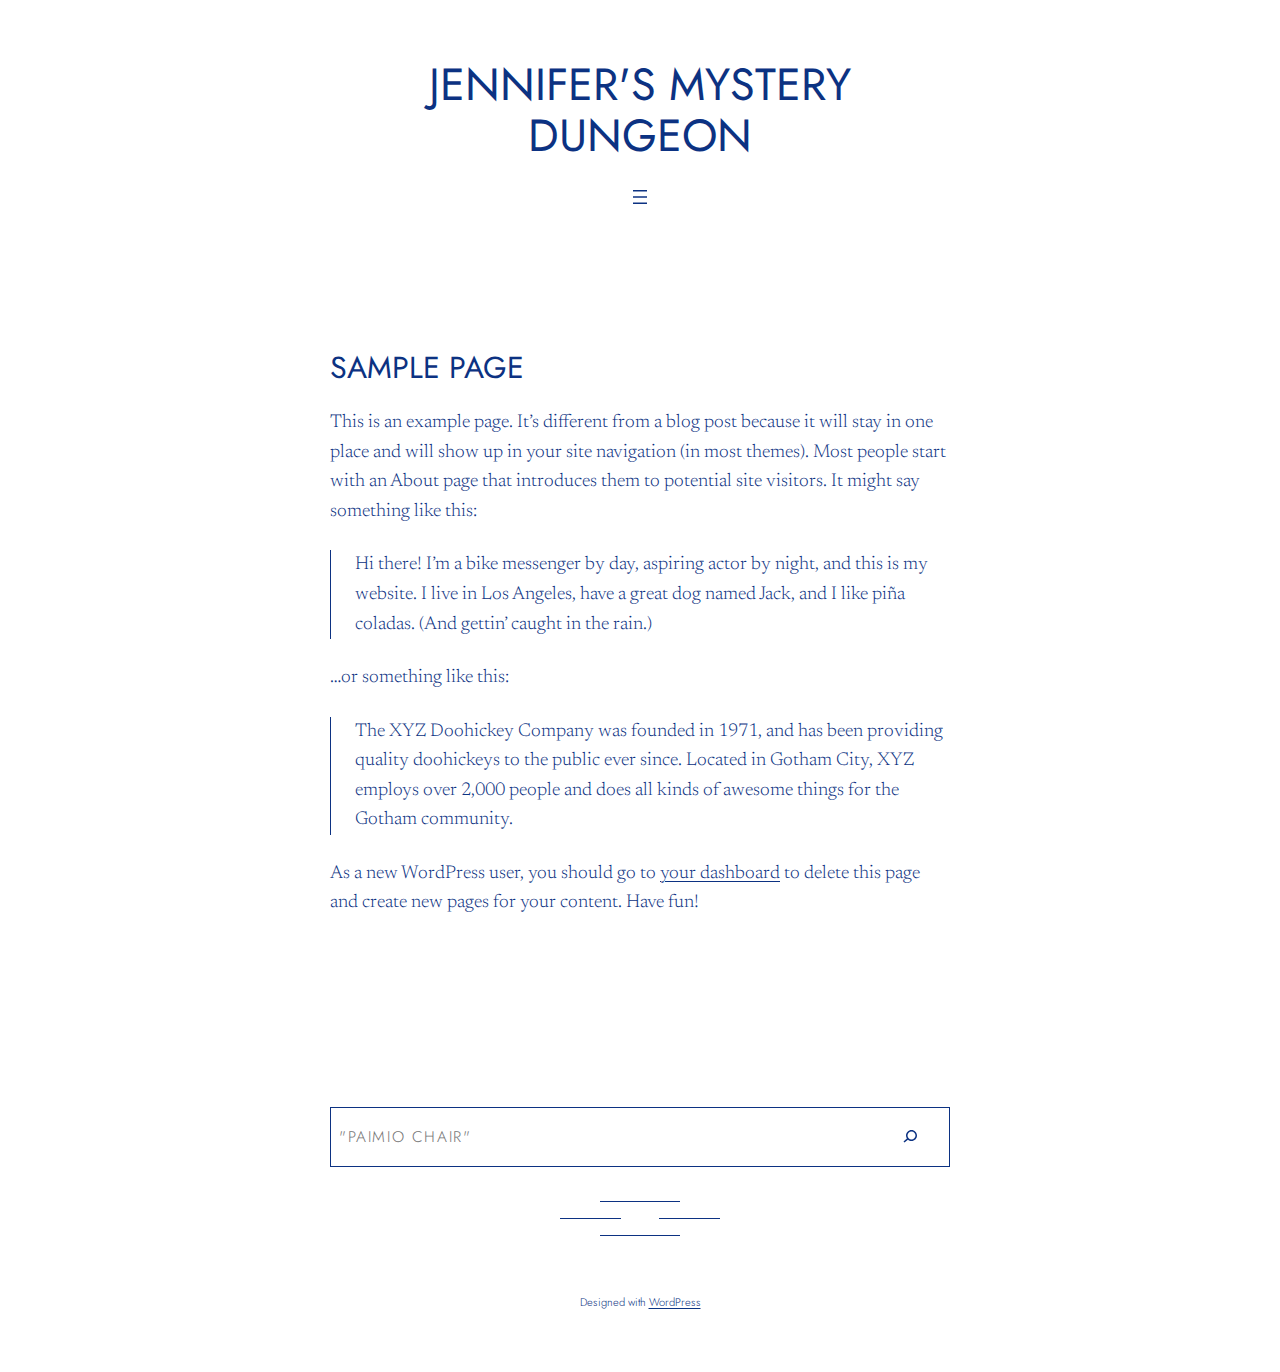
<file: sample-page/index.html>
<!DOCTYPE html>
<html lang="en-US">
<head>
	<meta charset="UTF-8">
	<meta name="viewport" content="width=device-width, initial-scale=1">
<meta name="robots" content="max-image-preview:large">
<title>Sample Page &#8211; Jennifer&#039;s mystery dungeon</title>
<link rel="alternate" type="application/rss+xml" title="Jennifer&#039;s mystery dungeon &raquo; Feed" href="https://adelejennifer.github.io/feed/">
<link rel="alternate" type="application/rss+xml" title="Jennifer&#039;s mystery dungeon &raquo; Comments Feed" href="https://adelejennifer.github.io/comments/feed/">
<link rel="alternate" type="application/rss+xml" title="Jennifer&#039;s mystery dungeon &raquo; Sample Page Comments Feed" href="https://adelejennifer.github.io/sample-page/feed/">
<script>
window._wpemojiSettings = {"baseUrl":"https:\/\/s.w.org\/images\/core\/emoji\/14.0.0\/72x72\/","ext":".png","svgUrl":"https:\/\/s.w.org\/images\/core\/emoji\/14.0.0\/svg\/","svgExt":".svg","source":{"concatemoji":"https:\/\/adelejennifer.github.io\/wp-includes\/js\/wp-emoji-release.min.js?ver=6.2"}};
/*! This file is auto-generated */
!function(e,a,t){var n,r,o,i=a.createElement("canvas"),p=i.getContext&&i.getContext("2d");function s(e,t){p.clearRect(0,0,i.width,i.height),p.fillText(e,0,0);e=i.toDataURL();return p.clearRect(0,0,i.width,i.height),p.fillText(t,0,0),e===i.toDataURL()}function c(e){var t=a.createElement("script");t.src=e,t.defer=t.type="text/javascript",a.getElementsByTagName("head")[0].appendChild(t)}for(o=Array("flag","emoji"),t.supports={everything:!0,everythingExceptFlag:!0},r=0;r<o.length;r++)t.supports[o[r]]=function(e){if(p&&p.fillText)switch(p.textBaseline="top",p.font="600 32px Arial",e){case"flag":return s("🏳️‍⚧️","🏳️​⚧️")?!1:!s("🇺🇳","🇺​🇳")&&!s("🏴󠁧󠁢󠁥󠁮󠁧󠁿","🏴​󠁧​󠁢​󠁥​󠁮​󠁧​󠁿");case"emoji":return!s("🫱🏻‍🫲🏿","🫱🏻​🫲🏿")}return!1}(o[r]),t.supports.everything=t.supports.everything&&t.supports[o[r]],"flag"!==o[r]&&(t.supports.everythingExceptFlag=t.supports.everythingExceptFlag&&t.supports[o[r]]);t.supports.everythingExceptFlag=t.supports.everythingExceptFlag&&!t.supports.flag,t.DOMReady=!1,t.readyCallback=function(){t.DOMReady=!0},t.supports.everything||(n=function(){t.readyCallback()},a.addEventListener?(a.addEventListener("DOMContentLoaded",n,!1),e.addEventListener("load",n,!1)):(e.attachEvent("onload",n),a.attachEvent("onreadystatechange",function(){"complete"===a.readyState&&t.readyCallback()})),(e=t.source||{}).concatemoji?c(e.concatemoji):e.wpemoji&&e.twemoji&&(c(e.twemoji),c(e.wpemoji)))}(window,document,window._wpemojiSettings);
</script>
<style>img.wp-smiley,
img.emoji {
	display: inline !important;
	border: none !important;
	box-shadow: none !important;
	height: 1em !important;
	width: 1em !important;
	margin: 0 0.07em !important;
	vertical-align: -0.1em !important;
	background: none !important;
	padding: 0 !important;
}</style>
	<style id="wp-block-site-title-inline-css">.wp-block-site-title a{color:inherit}
.wp-block-site-title{font-size: var(--wp--preset--font-size--x-large);font-style: normal;font-weight: 400;text-transform: uppercase;}
.wp-block-site-title a:where(:not(.wp-element-button)){text-decoration: none;}
.wp-block-site-title a:where(:not(.wp-element-button)):hover{text-decoration: underline;}</style>
<style id="wp-block-page-list-inline-css">.wp-block-navigation .wp-block-page-list{align-items:var(--navigation-layout-align,initial);background-color:inherit;display:flex;flex-direction:var(--navigation-layout-direction,initial);flex-wrap:var(--navigation-layout-wrap,wrap);justify-content:var(--navigation-layout-justify,initial)}.wp-block-navigation .wp-block-navigation-item{background-color:inherit}</style>
<link rel="stylesheet" id="wp-block-navigation-css" href="https://adelejennifer.github.io/wp-includes/blocks/navigation/style.min.css?ver=6.2" media="all">
<style id="wp-block-navigation-inline-css">.wp-block-navigation a:where(:not(.wp-element-button)){color: inherit;text-decoration: none;}
.wp-block-navigation a:where(:not(.wp-element-button)):hover{text-decoration: underline;}</style>
<style id="wp-block-group-inline-css">.wp-block-group{box-sizing:border-box}</style>
<style id="wp-block-spacer-inline-css">.wp-block-spacer{clear:both}</style>
<style id="wp-block-post-title-inline-css">.wp-block-post-title{box-sizing:border-box;word-break:break-word}.wp-block-post-title a{display:inline-block}
.wp-block-post-title{margin-bottom: 0;text-transform: uppercase;}
.wp-block-post-title a:where(:not(.wp-element-button)){text-decoration: none;}
.wp-block-post-title a:where(:not(.wp-element-button)):hover{text-decoration: underline;}</style>
<style id="wp-block-post-featured-image-inline-css">.wp-block-post-featured-image{margin-left:0;margin-right:0}.wp-block-post-featured-image a{display:block}.wp-block-post-featured-image img{box-sizing:border-box;height:auto;max-width:100%;vertical-align:bottom;width:100%}.wp-block-post-featured-image.alignfull img,.wp-block-post-featured-image.alignwide img{width:100%}.wp-block-post-featured-image .wp-block-post-featured-image__overlay.has-background-dim{background-color:#000;inset:0;position:absolute}.wp-block-post-featured-image{position:relative}.wp-block-post-featured-image .wp-block-post-featured-image__overlay.has-background-gradient{background-color:transparent}.wp-block-post-featured-image .wp-block-post-featured-image__overlay.has-background-dim-0{opacity:0}.wp-block-post-featured-image .wp-block-post-featured-image__overlay.has-background-dim-10{opacity:.1}.wp-block-post-featured-image .wp-block-post-featured-image__overlay.has-background-dim-20{opacity:.2}.wp-block-post-featured-image .wp-block-post-featured-image__overlay.has-background-dim-30{opacity:.3}.wp-block-post-featured-image .wp-block-post-featured-image__overlay.has-background-dim-40{opacity:.4}.wp-block-post-featured-image .wp-block-post-featured-image__overlay.has-background-dim-50{opacity:.5}.wp-block-post-featured-image .wp-block-post-featured-image__overlay.has-background-dim-60{opacity:.6}.wp-block-post-featured-image .wp-block-post-featured-image__overlay.has-background-dim-70{opacity:.7}.wp-block-post-featured-image .wp-block-post-featured-image__overlay.has-background-dim-80{opacity:.8}.wp-block-post-featured-image .wp-block-post-featured-image__overlay.has-background-dim-90{opacity:.9}.wp-block-post-featured-image .wp-block-post-featured-image__overlay.has-background-dim-100{opacity:1}</style>
<style id="wp-block-paragraph-inline-css">.is-small-text{font-size:.875em}.is-regular-text{font-size:1em}.is-large-text{font-size:2.25em}.is-larger-text{font-size:3em}.has-drop-cap:not(:focus):first-letter{float:left;font-size:8.4em;font-style:normal;font-weight:100;line-height:.68;margin:.05em .1em 0 0;text-transform:uppercase}body.rtl .has-drop-cap:not(:focus):first-letter{float:none;margin-left:.1em}p.has-drop-cap.has-background{overflow:hidden}p.has-background{padding:1.25em 2.375em}:where(p.has-text-color:not(.has-link-color)) a{color:inherit}</style>
<style id="wp-block-quote-inline-css">.wp-block-quote{box-sizing:border-box;overflow-wrap:break-word}.wp-block-quote.is-large:where(:not(.is-style-plain)),.wp-block-quote.is-style-large:where(:not(.is-style-plain)){margin-bottom:1em;padding:0 1em}.wp-block-quote.is-large:where(:not(.is-style-plain)) p,.wp-block-quote.is-style-large:where(:not(.is-style-plain)) p{font-size:1.5em;font-style:italic;line-height:1.6}.wp-block-quote.is-large:where(:not(.is-style-plain)) cite,.wp-block-quote.is-large:where(:not(.is-style-plain)) footer,.wp-block-quote.is-style-large:where(:not(.is-style-plain)) cite,.wp-block-quote.is-style-large:where(:not(.is-style-plain)) footer{font-size:1.125em;text-align:right}
.wp-block-quote{border-color: var(--wp--preset--color--primary);border-width: 0 0 0 1px;border-style: solid;font-style: normal;padding-left: var(--wp--preset--spacing--50);}</style>
<style id="wp-block-comments-inline-css">.wp-block-post-comments{box-sizing:border-box}.wp-block-post-comments .alignleft{float:left}.wp-block-post-comments .alignright{float:right}.wp-block-post-comments .navigation:after{clear:both;content:"";display:table}.wp-block-post-comments .commentlist{clear:both;list-style:none;margin:0;padding:0}.wp-block-post-comments .commentlist .comment{min-height:2.25em;padding-left:3.25em}.wp-block-post-comments .commentlist .comment p{font-size:1em;line-height:1.8;margin:1em 0}.wp-block-post-comments .commentlist .children{list-style:none;margin:0;padding:0}.wp-block-post-comments .comment-author{line-height:1.5}.wp-block-post-comments .comment-author .avatar{border-radius:1.5em;display:block;float:left;height:2.5em;margin-right:.75em;margin-top:.5em;width:2.5em}.wp-block-post-comments .comment-author cite{font-style:normal}.wp-block-post-comments .comment-meta{font-size:.875em;line-height:1.5}.wp-block-post-comments .comment-meta b{font-weight:400}.wp-block-post-comments .comment-meta .comment-awaiting-moderation{display:block;margin-bottom:1em;margin-top:1em}.wp-block-post-comments .comment-body .commentmetadata{font-size:.875em}.wp-block-post-comments .comment-form-author label,.wp-block-post-comments .comment-form-comment label,.wp-block-post-comments .comment-form-email label,.wp-block-post-comments .comment-form-url label{display:block;margin-bottom:.25em}.wp-block-post-comments .comment-form input:not([type=submit]):not([type=checkbox]),.wp-block-post-comments .comment-form textarea{box-sizing:border-box;display:block;width:100%}.wp-block-post-comments .comment-form-cookies-consent{display:flex;gap:.25em}.wp-block-post-comments .comment-form-cookies-consent #wp-comment-cookies-consent{margin-top:.35em}.wp-block-post-comments .comment-reply-title{margin-bottom:0}.wp-block-post-comments .comment-reply-title :where(small){font-size:var(--wp--preset--font-size--medium,smaller);margin-left:.5em}.wp-block-post-comments .reply{font-size:.875em;margin-bottom:1.4em}.wp-block-post-comments input:not([type=submit]),.wp-block-post-comments textarea{border:1px solid #949494;font-family:inherit;font-size:1em}.wp-block-post-comments input:not([type=submit]):not([type=checkbox]),.wp-block-post-comments textarea{padding:calc(.667em + 2px)}:where(.wp-block-post-comments input[type=submit]){border:none}</style>
<style id="wp-block-search-inline-css">.wp-block-search__button{margin-left:.625em;word-break:normal}.wp-block-search__button.has-icon{line-height:0}.wp-block-search__button svg{fill:currentColor;min-height:1.5em;min-width:1.5em;vertical-align:text-bottom}:where(.wp-block-search__button){border:1px solid #ccc;padding:.375em .625em}.wp-block-search__inside-wrapper{display:flex;flex:auto;flex-wrap:nowrap;max-width:100%}.wp-block-search__label{width:100%}.wp-block-search__input{border:1px solid #949494;flex-grow:1;margin-left:0;margin-right:0;min-width:3em;padding:8px;text-decoration:unset!important}.wp-block-search.wp-block-search__button-only .wp-block-search__button{margin-left:0}:where(.wp-block-search__button-inside .wp-block-search__inside-wrapper){border:1px solid #949494;padding:4px}:where(.wp-block-search__button-inside .wp-block-search__inside-wrapper) .wp-block-search__input{border:none;border-radius:0;padding:0 0 0 .25em}:where(.wp-block-search__button-inside .wp-block-search__inside-wrapper) .wp-block-search__input:focus{outline:none}:where(.wp-block-search__button-inside .wp-block-search__inside-wrapper) :where(.wp-block-search__button){padding:.125em .5em}.wp-block-search.aligncenter .wp-block-search__inside-wrapper{margin:auto}
.wp-block-search{border-radius: 0px;}.wp-block-search .wp-block-search__label, .wp-block-search .wp-block-search__input, .wp-block-search .wp-block-search__button{font-family: var(--wp--preset--font-family--jost);font-size: var(--wp--preset--font-size--small);font-style: normal;font-weight: 300;letter-spacing: 0.1rem;line-height: 1.6;text-transform: uppercase;}</style>
<style id="wp-block-columns-inline-css">.wp-block-columns{align-items:normal!important;box-sizing:border-box;display:flex;flex-wrap:wrap!important;margin-bottom:1.75em}@media (min-width:782px){.wp-block-columns{flex-wrap:nowrap!important}}.wp-block-columns.are-vertically-aligned-top{align-items:flex-start}.wp-block-columns.are-vertically-aligned-center{align-items:center}.wp-block-columns.are-vertically-aligned-bottom{align-items:flex-end}@media (max-width:781px){.wp-block-columns:not(.is-not-stacked-on-mobile)>.wp-block-column{flex-basis:100%!important}}@media (min-width:782px){.wp-block-columns:not(.is-not-stacked-on-mobile)>.wp-block-column{flex-basis:0;flex-grow:1}.wp-block-columns:not(.is-not-stacked-on-mobile)>.wp-block-column[style*=flex-basis]{flex-grow:0}}.wp-block-columns.is-not-stacked-on-mobile{flex-wrap:nowrap!important}.wp-block-columns.is-not-stacked-on-mobile>.wp-block-column{flex-basis:0;flex-grow:1}.wp-block-columns.is-not-stacked-on-mobile>.wp-block-column[style*=flex-basis]{flex-grow:0}:where(.wp-block-columns.has-background){padding:1.25em 2.375em}.wp-block-column{flex-grow:1;min-width:0;overflow-wrap:break-word;word-break:break-word}.wp-block-column.is-vertically-aligned-top{align-self:flex-start}.wp-block-column.is-vertically-aligned-center{align-self:center}.wp-block-column.is-vertically-aligned-bottom{align-self:flex-end}.wp-block-column.is-vertically-aligned-bottom,.wp-block-column.is-vertically-aligned-center,.wp-block-column.is-vertically-aligned-top{width:100%}</style>
<style id="wp-block-library-inline-css">:root{--wp-admin-theme-color:#007cba;--wp-admin-theme-color--rgb:0,124,186;--wp-admin-theme-color-darker-10:#006ba1;--wp-admin-theme-color-darker-10--rgb:0,107,161;--wp-admin-theme-color-darker-20:#005a87;--wp-admin-theme-color-darker-20--rgb:0,90,135;--wp-admin-border-width-focus:2px;--wp-block-synced-color:#7a00df;--wp-block-synced-color--rgb:122,0,223}@media (-webkit-min-device-pixel-ratio:2),(min-resolution:192dpi){:root{--wp-admin-border-width-focus:1.5px}}.wp-element-button{cursor:pointer}:root{--wp--preset--font-size--normal:16px;--wp--preset--font-size--huge:42px}:root .has-very-light-gray-background-color{background-color:#eee}:root .has-very-dark-gray-background-color{background-color:#313131}:root .has-very-light-gray-color{color:#eee}:root .has-very-dark-gray-color{color:#313131}:root .has-vivid-green-cyan-to-vivid-cyan-blue-gradient-background{background:linear-gradient(135deg,#00d084,#0693e3)}:root .has-purple-crush-gradient-background{background:linear-gradient(135deg,#34e2e4,#4721fb 50%,#ab1dfe)}:root .has-hazy-dawn-gradient-background{background:linear-gradient(135deg,#faaca8,#dad0ec)}:root .has-subdued-olive-gradient-background{background:linear-gradient(135deg,#fafae1,#67a671)}:root .has-atomic-cream-gradient-background{background:linear-gradient(135deg,#fdd79a,#004a59)}:root .has-nightshade-gradient-background{background:linear-gradient(135deg,#330968,#31cdcf)}:root .has-midnight-gradient-background{background:linear-gradient(135deg,#020381,#2874fc)}.has-regular-font-size{font-size:1em}.has-larger-font-size{font-size:2.625em}.has-normal-font-size{font-size:var(--wp--preset--font-size--normal)}.has-huge-font-size{font-size:var(--wp--preset--font-size--huge)}.has-text-align-center{text-align:center}.has-text-align-left{text-align:left}.has-text-align-right{text-align:right}#end-resizable-editor-section{display:none}.aligncenter{clear:both}.items-justified-left{justify-content:flex-start}.items-justified-center{justify-content:center}.items-justified-right{justify-content:flex-end}.items-justified-space-between{justify-content:space-between}.screen-reader-text{clip:rect(1px,1px,1px,1px);word-wrap:normal!important;border:0;-webkit-clip-path:inset(50%);clip-path:inset(50%);height:1px;margin:-1px;overflow:hidden;padding:0;position:absolute;width:1px}.screen-reader-text:focus{clip:auto!important;background-color:#ddd;-webkit-clip-path:none;clip-path:none;color:#444;display:block;font-size:1em;height:auto;left:5px;line-height:normal;padding:15px 23px 14px;text-decoration:none;top:5px;width:auto;z-index:100000}html :where(.has-border-color){border-style:solid}html :where([style*=border-top-color]){border-top-style:solid}html :where([style*=border-right-color]){border-right-style:solid}html :where([style*=border-bottom-color]){border-bottom-style:solid}html :where([style*=border-left-color]){border-left-style:solid}html :where([style*=border-width]){border-style:solid}html :where([style*=border-top-width]){border-top-style:solid}html :where([style*=border-right-width]){border-right-style:solid}html :where([style*=border-bottom-width]){border-bottom-style:solid}html :where([style*=border-left-width]){border-left-style:solid}html :where(img[class*=wp-image-]){height:auto;max-width:100%}figure{margin:0 0 1em}html :where(.is-position-sticky){--wp-admin--admin-bar--position-offset:var(--wp-admin--admin-bar--height,0px)}@media screen and (max-width:600px){html :where(.is-position-sticky){--wp-admin--admin-bar--position-offset:0px}}</style>
<style id="global-styles-inline-css">body{--wp--preset--color--black: #000000;--wp--preset--color--cyan-bluish-gray: #abb8c3;--wp--preset--color--white: #ffffff;--wp--preset--color--pale-pink: #f78da7;--wp--preset--color--vivid-red: #cf2e2e;--wp--preset--color--luminous-vivid-orange: #ff6900;--wp--preset--color--luminous-vivid-amber: #fcb900;--wp--preset--color--light-green-cyan: #7bdcb5;--wp--preset--color--vivid-green-cyan: #00d084;--wp--preset--color--pale-cyan-blue: #8ed1fc;--wp--preset--color--vivid-cyan-blue: #0693e3;--wp--preset--color--vivid-purple: #9b51e0;--wp--preset--color--primary: #0c3282;--wp--preset--color--secondary: #0c3282;--wp--preset--color--foreground: #0c3282;--wp--preset--color--background: #ffffff;--wp--preset--color--tertiary: #f2f2f2;--wp--preset--gradient--vivid-cyan-blue-to-vivid-purple: linear-gradient(135deg,rgba(6,147,227,1) 0%,rgb(155,81,224) 100%);--wp--preset--gradient--light-green-cyan-to-vivid-green-cyan: linear-gradient(135deg,rgb(122,220,180) 0%,rgb(0,208,130) 100%);--wp--preset--gradient--luminous-vivid-amber-to-luminous-vivid-orange: linear-gradient(135deg,rgba(252,185,0,1) 0%,rgba(255,105,0,1) 100%);--wp--preset--gradient--luminous-vivid-orange-to-vivid-red: linear-gradient(135deg,rgba(255,105,0,1) 0%,rgb(207,46,46) 100%);--wp--preset--gradient--very-light-gray-to-cyan-bluish-gray: linear-gradient(135deg,rgb(238,238,238) 0%,rgb(169,184,195) 100%);--wp--preset--gradient--cool-to-warm-spectrum: linear-gradient(135deg,rgb(74,234,220) 0%,rgb(151,120,209) 20%,rgb(207,42,186) 40%,rgb(238,44,130) 60%,rgb(251,105,98) 80%,rgb(254,248,76) 100%);--wp--preset--gradient--blush-light-purple: linear-gradient(135deg,rgb(255,206,236) 0%,rgb(152,150,240) 100%);--wp--preset--gradient--blush-bordeaux: linear-gradient(135deg,rgb(254,205,165) 0%,rgb(254,45,45) 50%,rgb(107,0,62) 100%);--wp--preset--gradient--luminous-dusk: linear-gradient(135deg,rgb(255,203,112) 0%,rgb(199,81,192) 50%,rgb(65,88,208) 100%);--wp--preset--gradient--pale-ocean: linear-gradient(135deg,rgb(255,245,203) 0%,rgb(182,227,212) 50%,rgb(51,167,181) 100%);--wp--preset--gradient--electric-grass: linear-gradient(135deg,rgb(202,248,128) 0%,rgb(113,206,126) 100%);--wp--preset--gradient--midnight: linear-gradient(135deg,rgb(2,3,129) 0%,rgb(40,116,252) 100%);--wp--preset--duotone--dark-grayscale: url('#wp-duotone-dark-grayscale');--wp--preset--duotone--grayscale: url('#wp-duotone-grayscale');--wp--preset--duotone--purple-yellow: url('#wp-duotone-purple-yellow');--wp--preset--duotone--blue-red: url('#wp-duotone-blue-red');--wp--preset--duotone--midnight: url('#wp-duotone-midnight');--wp--preset--duotone--magenta-yellow: url('#wp-duotone-magenta-yellow');--wp--preset--duotone--purple-green: url('#wp-duotone-purple-green');--wp--preset--duotone--blue-orange: url('#wp-duotone-blue-orange');--wp--preset--font-size--small: clamp(0.825rem, 0.825rem + ((1vw - 0.48rem) * 0.458), 1.0625rem);--wp--preset--font-size--medium: clamp(1rem, 1rem + ((1vw - 0.48rem) * 0.481), 1.25rem);--wp--preset--font-size--large: clamp(1.75rem, 1.75rem + ((1vw - 0.48rem) * 0.481), 2rem);--wp--preset--font-size--x-large: clamp(2.5rem, 2.5rem + ((1vw - 0.48rem) * 0.962), 3rem);--wp--preset--font-family--system-font: -apple-system, BlinkMacSystemFont, 'Segoe UI', Roboto, Oxygen-Sans, Ubuntu, Cantarell, 'Helvetica Neue', sans-serif;--wp--preset--font-family--jost: Jost;--wp--preset--font-family--newsreader: Newsreader;--wp--preset--spacing--20: 0.44rem;--wp--preset--spacing--30: 0.67rem;--wp--preset--spacing--40: 1rem;--wp--preset--spacing--50: 1.5rem;--wp--preset--spacing--60: 2.25rem;--wp--preset--spacing--70: 3.38rem;--wp--preset--spacing--80: 5.06rem;--wp--preset--shadow--natural: 6px 6px 9px rgba(0, 0, 0, 0.2);--wp--preset--shadow--deep: 12px 12px 50px rgba(0, 0, 0, 0.4);--wp--preset--shadow--sharp: 6px 6px 0px rgba(0, 0, 0, 0.2);--wp--preset--shadow--outlined: 6px 6px 0px -3px rgba(255, 255, 255, 1), 6px 6px rgba(0, 0, 0, 1);--wp--preset--shadow--crisp: 6px 6px 0px rgba(0, 0, 0, 1);}body { margin: 0;--wp--style--global--content-size: 620px;--wp--style--global--wide-size: 1000px; }.wp-site-blocks { padding-top: var(--wp--style--root--padding-top); padding-bottom: var(--wp--style--root--padding-bottom); }.has-global-padding { padding-right: var(--wp--style--root--padding-right); padding-left: var(--wp--style--root--padding-left); }.has-global-padding :where(.has-global-padding) { padding-right: 0; padding-left: 0; }.has-global-padding > .alignfull { margin-right: calc(var(--wp--style--root--padding-right) * -1); margin-left: calc(var(--wp--style--root--padding-left) * -1); }.has-global-padding :where(.has-global-padding) > .alignfull { margin-right: 0; margin-left: 0; }.has-global-padding > .alignfull:where(:not(.has-global-padding)) > :where([class*="wp-block-"]:not(.alignfull):not([class*="__"]),p,h1,h2,h3,h4,h5,h6,ul,ol) { padding-right: var(--wp--style--root--padding-right); padding-left: var(--wp--style--root--padding-left); }.has-global-padding :where(.has-global-padding) > .alignfull:where(:not(.has-global-padding)) > :where([class*="wp-block-"]:not(.alignfull):not([class*="__"]),p,h1,h2,h3,h4,h5,h6,ul,ol) { padding-right: 0; padding-left: 0; }.wp-site-blocks > .alignleft { float: left; margin-right: 2em; }.wp-site-blocks > .alignright { float: right; margin-left: 2em; }.wp-site-blocks > .aligncenter { justify-content: center; margin-left: auto; margin-right: auto; }.wp-site-blocks > * { margin-block-start: 0; margin-block-end: 0; }.wp-site-blocks > * + * { margin-block-start: var(--wp--preset--spacing--50); }body { --wp--style--block-gap: var(--wp--preset--spacing--50); }body .is-layout-flow > *{margin-block-start: 0;margin-block-end: 0;}body .is-layout-flow > * + *{margin-block-start: var(--wp--preset--spacing--50);margin-block-end: 0;}body .is-layout-constrained > *{margin-block-start: 0;margin-block-end: 0;}body .is-layout-constrained > * + *{margin-block-start: var(--wp--preset--spacing--50);margin-block-end: 0;}body .is-layout-flex{gap: var(--wp--preset--spacing--50);}body .is-layout-flow > .alignleft{float: left;margin-inline-start: 0;margin-inline-end: 2em;}body .is-layout-flow > .alignright{float: right;margin-inline-start: 2em;margin-inline-end: 0;}body .is-layout-flow > .aligncenter{margin-left: auto !important;margin-right: auto !important;}body .is-layout-constrained > .alignleft{float: left;margin-inline-start: 0;margin-inline-end: 2em;}body .is-layout-constrained > .alignright{float: right;margin-inline-start: 2em;margin-inline-end: 0;}body .is-layout-constrained > .aligncenter{margin-left: auto !important;margin-right: auto !important;}body .is-layout-constrained > :where(:not(.alignleft):not(.alignright):not(.alignfull)){max-width: var(--wp--style--global--content-size);margin-left: auto !important;margin-right: auto !important;}body .is-layout-constrained > .alignwide{max-width: var(--wp--style--global--wide-size);}body .is-layout-flex{display: flex;}body .is-layout-flex{flex-wrap: wrap;align-items: center;}body .is-layout-flex > *{margin: 0;}body{background-color: var(--wp--preset--color--background);color: var(--wp--preset--color--foreground);font-family: var(--wp--preset--font-family--newsreader);font-size: var(--wp--preset--font-size--medium);font-weight: 300;line-height: 1.6;--wp--style--root--padding-top: var(--wp--preset--spacing--50);--wp--style--root--padding-right: var(--wp--preset--spacing--50);--wp--style--root--padding-bottom: var(--wp--preset--spacing--50);--wp--style--root--padding-left: var(--wp--preset--spacing--50);}a:where(:not(.wp-element-button)){color: var(--wp--preset--color--primary);text-decoration: underline;}a:where(:not(.wp-element-button)):hover{text-decoration: none;}h1, h2, h3, h4, h5, h6{font-family: var(--wp--preset--font-family--jost);font-weight: 400;line-height: 1.125;text-transform: none;}h1{font-size: var(--wp--preset--font-size--x-large);}h2{font-size: var(--wp--preset--font-size--large);}h3{font-size: clamp(1.5rem, calc(1.5rem + ((1vw - 0.48rem) * 0.4808)), 1.75rem);}h4{font-size: clamp(1.25rem, calc(1.25rem + ((1vw - 0.48rem) * 0.4808)), 1.5rem);}h5{font-size: var(--wp--preset--font-size--medium);}h6{font-size: var(--wp--preset--font-size--small);}.wp-element-button, .wp-block-button__link{background-color: var(--wp--preset--color--primary);border-radius: 0;border-width: 0;color: var(--wp--preset--color--background);font-family: var(--wp--preset--font-family--jost);font-size: var(--wp--preset--font-size--small);font-style: normal;font-weight: 300;letter-spacing: 0.07rem;line-height: inherit;padding: calc(0.667em + 2px) calc(1.333em + 2px);text-decoration: none;text-transform: uppercase;}.wp-element-button:hover, .wp-block-button__link:hover{background-color: var(--wp--preset--color--background);border-color: var(--wp--preset--color--secondary);border-width: 2px;border-style: solid;color: var(--wp--preset--color--secondary);padding: 0.667em 1.333em;}.wp-element-button:focus, .wp-block-button__link:focus{background-color: var(--wp--preset--color--primary);color: var(--wp--preset--color--background);outline-color: var(--wp--preset--color--primary);outline-offset: 2px;outline-style: dotted;outline-width: 1px;}.wp-element-button:active, .wp-block-button__link:active{background-color: var(--wp--preset--color--primary);color: var(--wp--preset--color--background);}.has-black-color{color: var(--wp--preset--color--black) !important;}.has-cyan-bluish-gray-color{color: var(--wp--preset--color--cyan-bluish-gray) !important;}.has-white-color{color: var(--wp--preset--color--white) !important;}.has-pale-pink-color{color: var(--wp--preset--color--pale-pink) !important;}.has-vivid-red-color{color: var(--wp--preset--color--vivid-red) !important;}.has-luminous-vivid-orange-color{color: var(--wp--preset--color--luminous-vivid-orange) !important;}.has-luminous-vivid-amber-color{color: var(--wp--preset--color--luminous-vivid-amber) !important;}.has-light-green-cyan-color{color: var(--wp--preset--color--light-green-cyan) !important;}.has-vivid-green-cyan-color{color: var(--wp--preset--color--vivid-green-cyan) !important;}.has-pale-cyan-blue-color{color: var(--wp--preset--color--pale-cyan-blue) !important;}.has-vivid-cyan-blue-color{color: var(--wp--preset--color--vivid-cyan-blue) !important;}.has-vivid-purple-color{color: var(--wp--preset--color--vivid-purple) !important;}.has-primary-color{color: var(--wp--preset--color--primary) !important;}.has-secondary-color{color: var(--wp--preset--color--secondary) !important;}.has-foreground-color{color: var(--wp--preset--color--foreground) !important;}.has-background-color{color: var(--wp--preset--color--background) !important;}.has-tertiary-color{color: var(--wp--preset--color--tertiary) !important;}.has-black-background-color{background-color: var(--wp--preset--color--black) !important;}.has-cyan-bluish-gray-background-color{background-color: var(--wp--preset--color--cyan-bluish-gray) !important;}.has-white-background-color{background-color: var(--wp--preset--color--white) !important;}.has-pale-pink-background-color{background-color: var(--wp--preset--color--pale-pink) !important;}.has-vivid-red-background-color{background-color: var(--wp--preset--color--vivid-red) !important;}.has-luminous-vivid-orange-background-color{background-color: var(--wp--preset--color--luminous-vivid-orange) !important;}.has-luminous-vivid-amber-background-color{background-color: var(--wp--preset--color--luminous-vivid-amber) !important;}.has-light-green-cyan-background-color{background-color: var(--wp--preset--color--light-green-cyan) !important;}.has-vivid-green-cyan-background-color{background-color: var(--wp--preset--color--vivid-green-cyan) !important;}.has-pale-cyan-blue-background-color{background-color: var(--wp--preset--color--pale-cyan-blue) !important;}.has-vivid-cyan-blue-background-color{background-color: var(--wp--preset--color--vivid-cyan-blue) !important;}.has-vivid-purple-background-color{background-color: var(--wp--preset--color--vivid-purple) !important;}.has-primary-background-color{background-color: var(--wp--preset--color--primary) !important;}.has-secondary-background-color{background-color: var(--wp--preset--color--secondary) !important;}.has-foreground-background-color{background-color: var(--wp--preset--color--foreground) !important;}.has-background-background-color{background-color: var(--wp--preset--color--background) !important;}.has-tertiary-background-color{background-color: var(--wp--preset--color--tertiary) !important;}.has-black-border-color{border-color: var(--wp--preset--color--black) !important;}.has-cyan-bluish-gray-border-color{border-color: var(--wp--preset--color--cyan-bluish-gray) !important;}.has-white-border-color{border-color: var(--wp--preset--color--white) !important;}.has-pale-pink-border-color{border-color: var(--wp--preset--color--pale-pink) !important;}.has-vivid-red-border-color{border-color: var(--wp--preset--color--vivid-red) !important;}.has-luminous-vivid-orange-border-color{border-color: var(--wp--preset--color--luminous-vivid-orange) !important;}.has-luminous-vivid-amber-border-color{border-color: var(--wp--preset--color--luminous-vivid-amber) !important;}.has-light-green-cyan-border-color{border-color: var(--wp--preset--color--light-green-cyan) !important;}.has-vivid-green-cyan-border-color{border-color: var(--wp--preset--color--vivid-green-cyan) !important;}.has-pale-cyan-blue-border-color{border-color: var(--wp--preset--color--pale-cyan-blue) !important;}.has-vivid-cyan-blue-border-color{border-color: var(--wp--preset--color--vivid-cyan-blue) !important;}.has-vivid-purple-border-color{border-color: var(--wp--preset--color--vivid-purple) !important;}.has-primary-border-color{border-color: var(--wp--preset--color--primary) !important;}.has-secondary-border-color{border-color: var(--wp--preset--color--secondary) !important;}.has-foreground-border-color{border-color: var(--wp--preset--color--foreground) !important;}.has-background-border-color{border-color: var(--wp--preset--color--background) !important;}.has-tertiary-border-color{border-color: var(--wp--preset--color--tertiary) !important;}.has-vivid-cyan-blue-to-vivid-purple-gradient-background{background: var(--wp--preset--gradient--vivid-cyan-blue-to-vivid-purple) !important;}.has-light-green-cyan-to-vivid-green-cyan-gradient-background{background: var(--wp--preset--gradient--light-green-cyan-to-vivid-green-cyan) !important;}.has-luminous-vivid-amber-to-luminous-vivid-orange-gradient-background{background: var(--wp--preset--gradient--luminous-vivid-amber-to-luminous-vivid-orange) !important;}.has-luminous-vivid-orange-to-vivid-red-gradient-background{background: var(--wp--preset--gradient--luminous-vivid-orange-to-vivid-red) !important;}.has-very-light-gray-to-cyan-bluish-gray-gradient-background{background: var(--wp--preset--gradient--very-light-gray-to-cyan-bluish-gray) !important;}.has-cool-to-warm-spectrum-gradient-background{background: var(--wp--preset--gradient--cool-to-warm-spectrum) !important;}.has-blush-light-purple-gradient-background{background: var(--wp--preset--gradient--blush-light-purple) !important;}.has-blush-bordeaux-gradient-background{background: var(--wp--preset--gradient--blush-bordeaux) !important;}.has-luminous-dusk-gradient-background{background: var(--wp--preset--gradient--luminous-dusk) !important;}.has-pale-ocean-gradient-background{background: var(--wp--preset--gradient--pale-ocean) !important;}.has-electric-grass-gradient-background{background: var(--wp--preset--gradient--electric-grass) !important;}.has-midnight-gradient-background{background: var(--wp--preset--gradient--midnight) !important;}.has-small-font-size{font-size: var(--wp--preset--font-size--small) !important;}.has-medium-font-size{font-size: var(--wp--preset--font-size--medium) !important;}.has-large-font-size{font-size: var(--wp--preset--font-size--large) !important;}.has-x-large-font-size{font-size: var(--wp--preset--font-size--x-large) !important;}.has-system-font-font-family{font-family: var(--wp--preset--font-family--system-font) !important;}.has-jost-font-family{font-family: var(--wp--preset--font-family--jost) !important;}.has-newsreader-font-family{font-family: var(--wp--preset--font-family--newsreader) !important;}</style>
<style id="core-block-supports-inline-css">.wp-container-2.wp-container-2{justify-content:flex-end;}.wp-container-3.wp-container-3{justify-content:center;}.wp-container-27.wp-container-27 > :where(:not(.alignleft):not(.alignright):not(.alignfull)){max-width:160px;margin-left:auto !important;margin-right:auto !important;}.wp-container-27.wp-container-27 > .alignwide{max-width:160px;}.wp-container-27.wp-container-27 .alignfull{max-width:none;}.wp-container-27.wp-container-27.wp-container-27.wp-container-27 > * + *{margin-block-start:var(--wp--preset--spacing--40);margin-block-end:0;}.wp-container-13.wp-container-13,.wp-container-21.wp-container-21,.wp-container-26.wp-container-26{flex-wrap:nowrap;gap:0 0;}.wp-container-15.wp-container-15 > *,.wp-container-15.wp-container-15.wp-container-15.wp-container-15 > * + *,.wp-container-27.wp-container-27 > *{margin-block-start:0;margin-block-end:0;}</style>
<style id="wp-webfonts-inline-css">@font-face{font-family:Jost;font-style:normal;font-weight:200;font-display:fallback;src:url('https://adelejennifer.github.io/wp-content/themes/paimio/assets/fonts/jost_200.ttf') format('truetype');}@font-face{font-family:Jost;font-style:normal;font-weight:300;font-display:fallback;src:url('https://adelejennifer.github.io/wp-content/themes/paimio/assets/fonts/jost_300.ttf') format('truetype');}@font-face{font-family:Jost;font-style:normal;font-weight:500;font-display:fallback;src:url('https://adelejennifer.github.io/wp-content/themes/paimio/assets/fonts/jost_500.ttf') format('truetype');}@font-face{font-family:Jost;font-style:normal;font-weight:600;font-display:fallback;src:url('https://adelejennifer.github.io/wp-content/themes/paimio/assets/fonts/jost_600.ttf') format('truetype');}@font-face{font-family:Jost;font-style:normal;font-weight:400;font-display:fallback;src:url('https://adelejennifer.github.io/wp-content/themes/paimio/assets/fonts/jost_regular.ttf') format('truetype');}@font-face{font-family:Jost;font-style:italic;font-weight:200;font-display:fallback;src:url('https://adelejennifer.github.io/wp-content/themes/paimio/assets/fonts/jost_200italic.ttf') format('truetype');}@font-face{font-family:Jost;font-style:italic;font-weight:300;font-display:fallback;src:url('https://adelejennifer.github.io/wp-content/themes/paimio/assets/fonts/jost_300italic.ttf') format('truetype');}@font-face{font-family:Jost;font-style:italic;font-weight:400;font-display:fallback;src:url('https://adelejennifer.github.io/wp-content/themes/paimio/assets/fonts/jost_italic.ttf') format('truetype');}@font-face{font-family:Jost;font-style:italic;font-weight:500;font-display:fallback;src:url('https://adelejennifer.github.io/wp-content/themes/paimio/assets/fonts/jost_500italic.ttf') format('truetype');}@font-face{font-family:Jost;font-style:italic;font-weight:600;font-display:fallback;src:url('https://adelejennifer.github.io/wp-content/themes/paimio/assets/fonts/jost_600italic.ttf') format('truetype');}@font-face{font-family:Newsreader;font-style:normal;font-weight:300;font-display:fallback;src:url('https://adelejennifer.github.io/wp-content/themes/paimio/assets/fonts/newsreader_300.ttf') format('truetype');}@font-face{font-family:Newsreader;font-style:italic;font-weight:300;font-display:fallback;src:url('https://adelejennifer.github.io/wp-content/themes/paimio/assets/fonts/newsreader_300italic.ttf') format('truetype');}</style>
<link rel="stylesheet" id="paimio-style-css" href="https://adelejennifer.github.io/wp-content/themes/paimio/style.css?ver=1.0.2" media="all">
<script src="https://adelejennifer.github.io/wp-includes/blocks/navigation/view.min.js?ver=c24330f635f5cb9d5e0e" id="wp-block-navigation-view-js"></script>
<script src="https://adelejennifer.github.io/wp-includes/blocks/navigation/view-modal.min.js?ver=f51363b18f0497ec84da" id="wp-block-navigation-view-2-js"></script>
<link rel="https://api.w.org/" href="https://adelejennifer.github.io/wp-json/">
<link rel="alternate" type="application/json" href="https://adelejennifer.github.io/wp-json/wp/v2/pages/2">
<link rel="EditURI" type="application/rsd+xml" title="RSD" href="https://adelejennifer.github.io/xmlrpc.php?rsd">
<link rel="wlwmanifest" type="application/wlwmanifest+xml" href="https://adelejennifer.github.io/wp-includes/wlwmanifest.xml">
<meta name="generator" content="WordPress 6.2">
<link rel="canonical" href="https://adelejennifer.github.io/sample-page/">
<link rel="shortlink" href="https://adelejennifer.github.io/?p=2">
<link rel="alternate" type="application/json+oembed" href="https://adelejennifer.github.io/wp-json/oembed/1.0/embed?url=http%3A%2F%2Fhttps%3A%2F%2Fadelejennifer.github.io%2Fsample-page%2F">
<link rel="alternate" type="text/xml+oembed" href="https://adelejennifer.github.io/wp-json/oembed/1.0/embed?url=http%3A%2F%2Fhttps%3A%2F%2Fadelejennifer.github.io%2Fsample-page%2F#038;format=xml">
</head>

<body class="page-template-default page page-id-2 wp-embed-responsive">
<svg xmlns="http://www.w3.org/2000/svg" viewbox="0 0 0 0" width="0" height="0" focusable="false" role="none" style="visibility: hidden; position: absolute; left: -9999px; overflow: hidden;"><defs><filter id="wp-duotone-dark-grayscale"><fecolormatrix color-interpolation-filters="sRGB" type="matrix" values=" .299 .587 .114 0 0 .299 .587 .114 0 0 .299 .587 .114 0 0 .299 .587 .114 0 0 "></fecolormatrix><fecomponenttransfer color-interpolation-filters="sRGB"><fefuncr type="table" tablevalues="0 0.49803921568627"></fefuncr><fefuncg type="table" tablevalues="0 0.49803921568627"></fefuncg><fefuncb type="table" tablevalues="0 0.49803921568627"></fefuncb><fefunca type="table" tablevalues="1 1"></fefunca></fecomponenttransfer><fecomposite in2="SourceGraphic" operator="in"></fecomposite></filter></defs></svg><svg xmlns="http://www.w3.org/2000/svg" viewbox="0 0 0 0" width="0" height="0" focusable="false" role="none" style="visibility: hidden; position: absolute; left: -9999px; overflow: hidden;"><defs><filter id="wp-duotone-grayscale"><fecolormatrix color-interpolation-filters="sRGB" type="matrix" values=" .299 .587 .114 0 0 .299 .587 .114 0 0 .299 .587 .114 0 0 .299 .587 .114 0 0 "></fecolormatrix><fecomponenttransfer color-interpolation-filters="sRGB"><fefuncr type="table" tablevalues="0 1"></fefuncr><fefuncg type="table" tablevalues="0 1"></fefuncg><fefuncb type="table" tablevalues="0 1"></fefuncb><fefunca type="table" tablevalues="1 1"></fefunca></fecomponenttransfer><fecomposite in2="SourceGraphic" operator="in"></fecomposite></filter></defs></svg><svg xmlns="http://www.w3.org/2000/svg" viewbox="0 0 0 0" width="0" height="0" focusable="false" role="none" style="visibility: hidden; position: absolute; left: -9999px; overflow: hidden;"><defs><filter id="wp-duotone-purple-yellow"><fecolormatrix color-interpolation-filters="sRGB" type="matrix" values=" .299 .587 .114 0 0 .299 .587 .114 0 0 .299 .587 .114 0 0 .299 .587 .114 0 0 "></fecolormatrix><fecomponenttransfer color-interpolation-filters="sRGB"><fefuncr type="table" tablevalues="0.54901960784314 0.98823529411765"></fefuncr><fefuncg type="table" tablevalues="0 1"></fefuncg><fefuncb type="table" tablevalues="0.71764705882353 0.25490196078431"></fefuncb><fefunca type="table" tablevalues="1 1"></fefunca></fecomponenttransfer><fecomposite in2="SourceGraphic" operator="in"></fecomposite></filter></defs></svg><svg xmlns="http://www.w3.org/2000/svg" viewbox="0 0 0 0" width="0" height="0" focusable="false" role="none" style="visibility: hidden; position: absolute; left: -9999px; overflow: hidden;"><defs><filter id="wp-duotone-blue-red"><fecolormatrix color-interpolation-filters="sRGB" type="matrix" values=" .299 .587 .114 0 0 .299 .587 .114 0 0 .299 .587 .114 0 0 .299 .587 .114 0 0 "></fecolormatrix><fecomponenttransfer color-interpolation-filters="sRGB"><fefuncr type="table" tablevalues="0 1"></fefuncr><fefuncg type="table" tablevalues="0 0.27843137254902"></fefuncg><fefuncb type="table" tablevalues="0.5921568627451 0.27843137254902"></fefuncb><fefunca type="table" tablevalues="1 1"></fefunca></fecomponenttransfer><fecomposite in2="SourceGraphic" operator="in"></fecomposite></filter></defs></svg><svg xmlns="http://www.w3.org/2000/svg" viewbox="0 0 0 0" width="0" height="0" focusable="false" role="none" style="visibility: hidden; position: absolute; left: -9999px; overflow: hidden;"><defs><filter id="wp-duotone-midnight"><fecolormatrix color-interpolation-filters="sRGB" type="matrix" values=" .299 .587 .114 0 0 .299 .587 .114 0 0 .299 .587 .114 0 0 .299 .587 .114 0 0 "></fecolormatrix><fecomponenttransfer color-interpolation-filters="sRGB"><fefuncr type="table" tablevalues="0 0"></fefuncr><fefuncg type="table" tablevalues="0 0.64705882352941"></fefuncg><fefuncb type="table" tablevalues="0 1"></fefuncb><fefunca type="table" tablevalues="1 1"></fefunca></fecomponenttransfer><fecomposite in2="SourceGraphic" operator="in"></fecomposite></filter></defs></svg><svg xmlns="http://www.w3.org/2000/svg" viewbox="0 0 0 0" width="0" height="0" focusable="false" role="none" style="visibility: hidden; position: absolute; left: -9999px; overflow: hidden;"><defs><filter id="wp-duotone-magenta-yellow"><fecolormatrix color-interpolation-filters="sRGB" type="matrix" values=" .299 .587 .114 0 0 .299 .587 .114 0 0 .299 .587 .114 0 0 .299 .587 .114 0 0 "></fecolormatrix><fecomponenttransfer color-interpolation-filters="sRGB"><fefuncr type="table" tablevalues="0.78039215686275 1"></fefuncr><fefuncg type="table" tablevalues="0 0.94901960784314"></fefuncg><fefuncb type="table" tablevalues="0.35294117647059 0.47058823529412"></fefuncb><fefunca type="table" tablevalues="1 1"></fefunca></fecomponenttransfer><fecomposite in2="SourceGraphic" operator="in"></fecomposite></filter></defs></svg><svg xmlns="http://www.w3.org/2000/svg" viewbox="0 0 0 0" width="0" height="0" focusable="false" role="none" style="visibility: hidden; position: absolute; left: -9999px; overflow: hidden;"><defs><filter id="wp-duotone-purple-green"><fecolormatrix color-interpolation-filters="sRGB" type="matrix" values=" .299 .587 .114 0 0 .299 .587 .114 0 0 .299 .587 .114 0 0 .299 .587 .114 0 0 "></fecolormatrix><fecomponenttransfer color-interpolation-filters="sRGB"><fefuncr type="table" tablevalues="0.65098039215686 0.40392156862745"></fefuncr><fefuncg type="table" tablevalues="0 1"></fefuncg><fefuncb type="table" tablevalues="0.44705882352941 0.4"></fefuncb><fefunca type="table" tablevalues="1 1"></fefunca></fecomponenttransfer><fecomposite in2="SourceGraphic" operator="in"></fecomposite></filter></defs></svg><svg xmlns="http://www.w3.org/2000/svg" viewbox="0 0 0 0" width="0" height="0" focusable="false" role="none" style="visibility: hidden; position: absolute; left: -9999px; overflow: hidden;"><defs><filter id="wp-duotone-blue-orange"><fecolormatrix color-interpolation-filters="sRGB" type="matrix" values=" .299 .587 .114 0 0 .299 .587 .114 0 0 .299 .587 .114 0 0 .299 .587 .114 0 0 "></fecolormatrix><fecomponenttransfer color-interpolation-filters="sRGB"><fefuncr type="table" tablevalues="0.098039215686275 1"></fefuncr><fefuncg type="table" tablevalues="0 0.66274509803922"></fefuncg><fefuncb type="table" tablevalues="0.84705882352941 0.41960784313725"></fefuncb><fefunca type="table" tablevalues="1 1"></fefunca></fecomponenttransfer><fecomposite in2="SourceGraphic" operator="in"></fecomposite></filter></defs></svg>
<div class="wp-site-blocks">
<header class="wp-block-template-part">
<div class="wp-block-group has-global-padding is-layout-constrained">
<div class="wp-block-group is-content-justification-center is-layout-flex wp-container-3" style="padding-top:var(--wp--preset--spacing--60);padding-right:var(--wp--preset--spacing--40);padding-bottom:var(--wp--preset--spacing--60);padding-left:var(--wp--preset--spacing--40)">
<h1 class="has-text-align-center wp-block-site-title"><a href="https://adelejennifer.github.io/" target="_self" rel="home">Jennifer&#039;s mystery dungeon</a></h1>

<nav class="has-text-color has-primary-color has-background has-background-background-color is-responsive items-justified-right is-fallback wp-block-navigation is-horizontal is-content-justification-right is-layout-flex wp-container-2" aria-label=""><button aria-haspopup="true" aria-label="Open menu" class="wp-block-navigation__responsive-container-open always-shown" data-micromodal-trigger="modal-1"><svg width="24" height="24" xmlns="http://www.w3.org/2000/svg" viewbox="0 0 24 24"><path d="M5 5v1.5h14V5H5zm0 7.8h14v-1.5H5v1.5zM5 19h14v-1.5H5V19z"></path></svg></button>
			<div class="wp-block-navigation__responsive-container hidden-by-default has-text-color has-primary-color has-background has-background-background-color" id="modal-1">
				<div class="wp-block-navigation__responsive-close" tabindex="-1" data-micromodal-close>
					<div class="wp-block-navigation__responsive-dialog" aria-label="Menu">
							<button aria-label="Close menu" data-micromodal-close class="wp-block-navigation__responsive-container-close"><svg xmlns="http://www.w3.org/2000/svg" viewbox="0 0 24 24" width="24" height="24" aria-hidden="true" focusable="false"><path d="M13 11.8l6.1-6.3-1-1-6.1 6.2-6.1-6.2-1 1 6.1 6.3-6.5 6.7 1 1 6.5-6.6 6.5 6.6 1-1z"></path></svg></button>
						<div class="wp-block-navigation__responsive-container-content" id="modal-1-content">
							<ul class="has-text-color has-primary-color has-background has-background-background-color wp-block-page-list"><li class="wp-block-pages-list__item current-menu-item wp-block-navigation-item open-on-hover-click"><a class="wp-block-pages-list__item__link wp-block-navigation-item__content" href="https://adelejennifer.github.io/sample-page/" aria-current="page">Sample Page</a></li></ul>
						</div>
					</div>
				</div>
			</div></nav>
</div>
</div>



<div style="height:var(--wp--preset--spacing--80)" aria-hidden="true" class="wp-block-spacer"></div>
</header>


<main class="wp-block-group has-global-padding is-layout-constrained"><h2 class="wp-block-post-title">Sample Page</h2>



<div class="entry-content wp-block-post-content has-global-padding is-layout-constrained">
<p>This is an example page. It&#8217;s different from a blog post because it will stay in one place and will show up in your site navigation (in most themes). Most people start with an About page that introduces them to potential site visitors. It might say something like this:</p>



<blockquote class="wp-block-quote"><p>Hi there! I&#8217;m a bike messenger by day, aspiring actor by night, and this is my website. I live in Los Angeles, have a great dog named Jack, and I like pi&#241;a coladas. (And gettin&#8217; caught in the rain.)</p></blockquote>



<p>&#8230;or something like this:</p>



<blockquote class="wp-block-quote"><p>The XYZ Doohickey Company was founded in 1971, and has been providing quality doohickeys to the public ever since. Located in Gotham City, XYZ employs over 2,000 people and does all kinds of awesome things for the Gotham community.</p></blockquote>



<p>As a new WordPress user, you should go to <a href="https://adelejennifer.github.io/wp-admin/">your dashboard</a> to delete this page and create new pages for your content. Have fun!</p>
</div></main>



<div class="wp-block-group has-global-padding is-layout-constrained">
<div style="height:60px" aria-hidden="true" class="wp-block-spacer"></div>






</div>


<footer class="wp-block-template-part">

<div style="height:var(--wp--preset--spacing--80)" aria-hidden="true" class="wp-block-spacer"></div>



<div class="wp-block-group has-global-padding is-layout-constrained">
<div class="wp-block-group has-global-padding is-layout-constrained" style="padding-top:0;padding-right:0;padding-bottom:var(--wp--preset--spacing--60);padding-left:0">
<form role="search" method="get" action="http://localhost/" class="wp-block-search__button-inside wp-block-search__icon-button wp-block-search">
<label for="wp-block-search__input-8" class="wp-block-search__label screen-reader-text">Search</label><div class="wp-block-search__inside-wrapper has-border-color has-primary-border-color" style="width: 100%">
<input type="search" id="wp-block-search__input-8" class="wp-block-search__input" name="s" value="" placeholder="&quot;PAIMIO CHAIR&quot;" required><button type="submit" class="wp-block-search__button has-text-color has-primary-color has-background has-background-background-color has-icon wp-element-button" aria-label="Search"><svg class="search-icon" viewbox="0 0 24 24" width="24" height="24">
					<path d="M13.5 6C10.5 6 8 8.5 8 11.5c0 1.1.3 2.1.9 3l-3.4 3 1 1.1 3.4-2.9c1 .9 2.2 1.4 3.6 1.4 3 0 5.5-2.5 5.5-5.5C19 8.5 16.5 6 13.5 6zm0 9.5c-2.2 0-4-1.8-4-4s1.8-4 4-4 4 1.8 4 4-1.8 4-4 4z"></path>
				</svg></button>
</div>
</form>


<div style="height:10px" aria-hidden="true" class="wp-block-spacer"></div>



<div class="wp-block-group has-global-padding is-layout-constrained wp-container-27" style="margin-top:0;margin-bottom:0">
<div class="wp-block-columns is-not-stacked-on-mobile is-layout-flex wp-container-13">
<div class="wp-block-column is-layout-flow" style="flex-basis:25%"></div>



<div class="wp-block-column is-layout-flow" style="flex-basis:50%">
<div class="wp-block-group has-global-padding is-layout-constrained" style="border-top-color:var(--wp--preset--color--primary);border-top-width:0.1rem;border-right-style:none;border-right-width:0px;border-bottom-style:none;border-bottom-width:0px;border-left-style:none;border-left-width:0px"></div>
</div>



<div class="wp-block-column is-layout-flow" style="flex-basis:25%"></div>
</div>



<div class="wp-block-columns is-not-stacked-on-mobile is-layout-flex wp-container-21">
<div class="wp-block-column is-layout-flow"></div>



<div class="wp-block-column is-layout-flow" style="flex-basis:40%">
<div class="wp-block-group has-global-padding is-layout-constrained wp-container-15" style="border-top-color:var(--wp--preset--color--primary);border-top-width:0.1rem;border-right-style:none;border-right-width:0px;border-bottom-style:none;border-bottom-width:0px;border-left-style:none;border-left-width:0px"></div>
</div>



<div class="wp-block-column is-layout-flow" style="flex-basis:25%"></div>



<div class="wp-block-column is-layout-flow" style="flex-basis:40%">
<div class="wp-block-group has-global-padding is-layout-constrained" style="border-top-color:var(--wp--preset--color--primary);border-top-width:0.1rem;border-right-style:none;border-right-width:0px;border-bottom-style:none;border-bottom-width:0px;border-left-style:none;border-left-width:0px"></div>
</div>



<div class="wp-block-column is-layout-flow"></div>
</div>



<div class="wp-block-columns is-not-stacked-on-mobile is-layout-flex wp-container-26">
<div class="wp-block-column is-layout-flow" style="flex-basis:25%"></div>



<div class="wp-block-column is-layout-flow" style="flex-basis:50%">
<div class="wp-block-group has-global-padding is-layout-constrained" style="border-top-color:var(--wp--preset--color--primary);border-top-width:0.1rem;border-right-style:none;border-right-width:0px;border-bottom-style:none;border-bottom-width:0px;border-left-style:none;border-left-width:0px"></div>
</div>



<div class="wp-block-column is-layout-flow" style="flex-basis:25%"></div>
</div>
</div>



<div style="height:10px" aria-hidden="true" class="wp-block-spacer"></div>



<p class="has-text-align-center has-jost-font-family" style="font-size:0.7rem;font-style:normal;font-weight:300">
Designed with <a href="https://wordpress.org/" rel="nofollow">WordPress</a></p>
</div>
</div>

</footer>
</div>

		<style id="skip-link-styles">.skip-link.screen-reader-text {
			border: 0;
			clip: rect(1px,1px,1px,1px);
			clip-path: inset(50%);
			height: 1px;
			margin: -1px;
			overflow: hidden;
			padding: 0;
			position: absolute !important;
			width: 1px;
			word-wrap: normal !important;
		}

		.skip-link.screen-reader-text:focus {
			background-color: #eee;
			clip: auto !important;
			clip-path: none;
			color: #444;
			display: block;
			font-size: 1em;
			height: auto;
			left: 5px;
			line-height: normal;
			padding: 15px 23px 14px;
			text-decoration: none;
			top: 5px;
			width: auto;
			z-index: 100000;
		}</style>
		<script>( function() {
		var skipLinkTarget = document.querySelector( 'main' ),
			sibling,
			skipLinkTargetID,
			skipLink;

		// Early exit if a skip-link target can't be located.
		if ( ! skipLinkTarget ) {
			return;
		}

		// Get the site wrapper.
		// The skip-link will be injected in the beginning of it.
		sibling = document.querySelector( '.wp-site-blocks' );

		// Early exit if the root element was not found.
		if ( ! sibling ) {
			return;
		}

		// Get the skip-link target's ID, and generate one if it doesn't exist.
		skipLinkTargetID = skipLinkTarget.id;
		if ( ! skipLinkTargetID ) {
			skipLinkTargetID = 'wp--skip-link--target';
			skipLinkTarget.id = skipLinkTargetID;
		}

		// Create the skip link.
		skipLink = document.createElement( 'a' );
		skipLink.classList.add( 'skip-link', 'screen-reader-text' );
		skipLink.href = '#' + skipLinkTargetID;
		skipLink.innerHTML = 'Skip to content';

		// Inject the skip link.
		sibling.parentElement.insertBefore( skipLink, sibling );
	}() );</script>
	</body>
</html>
</file>
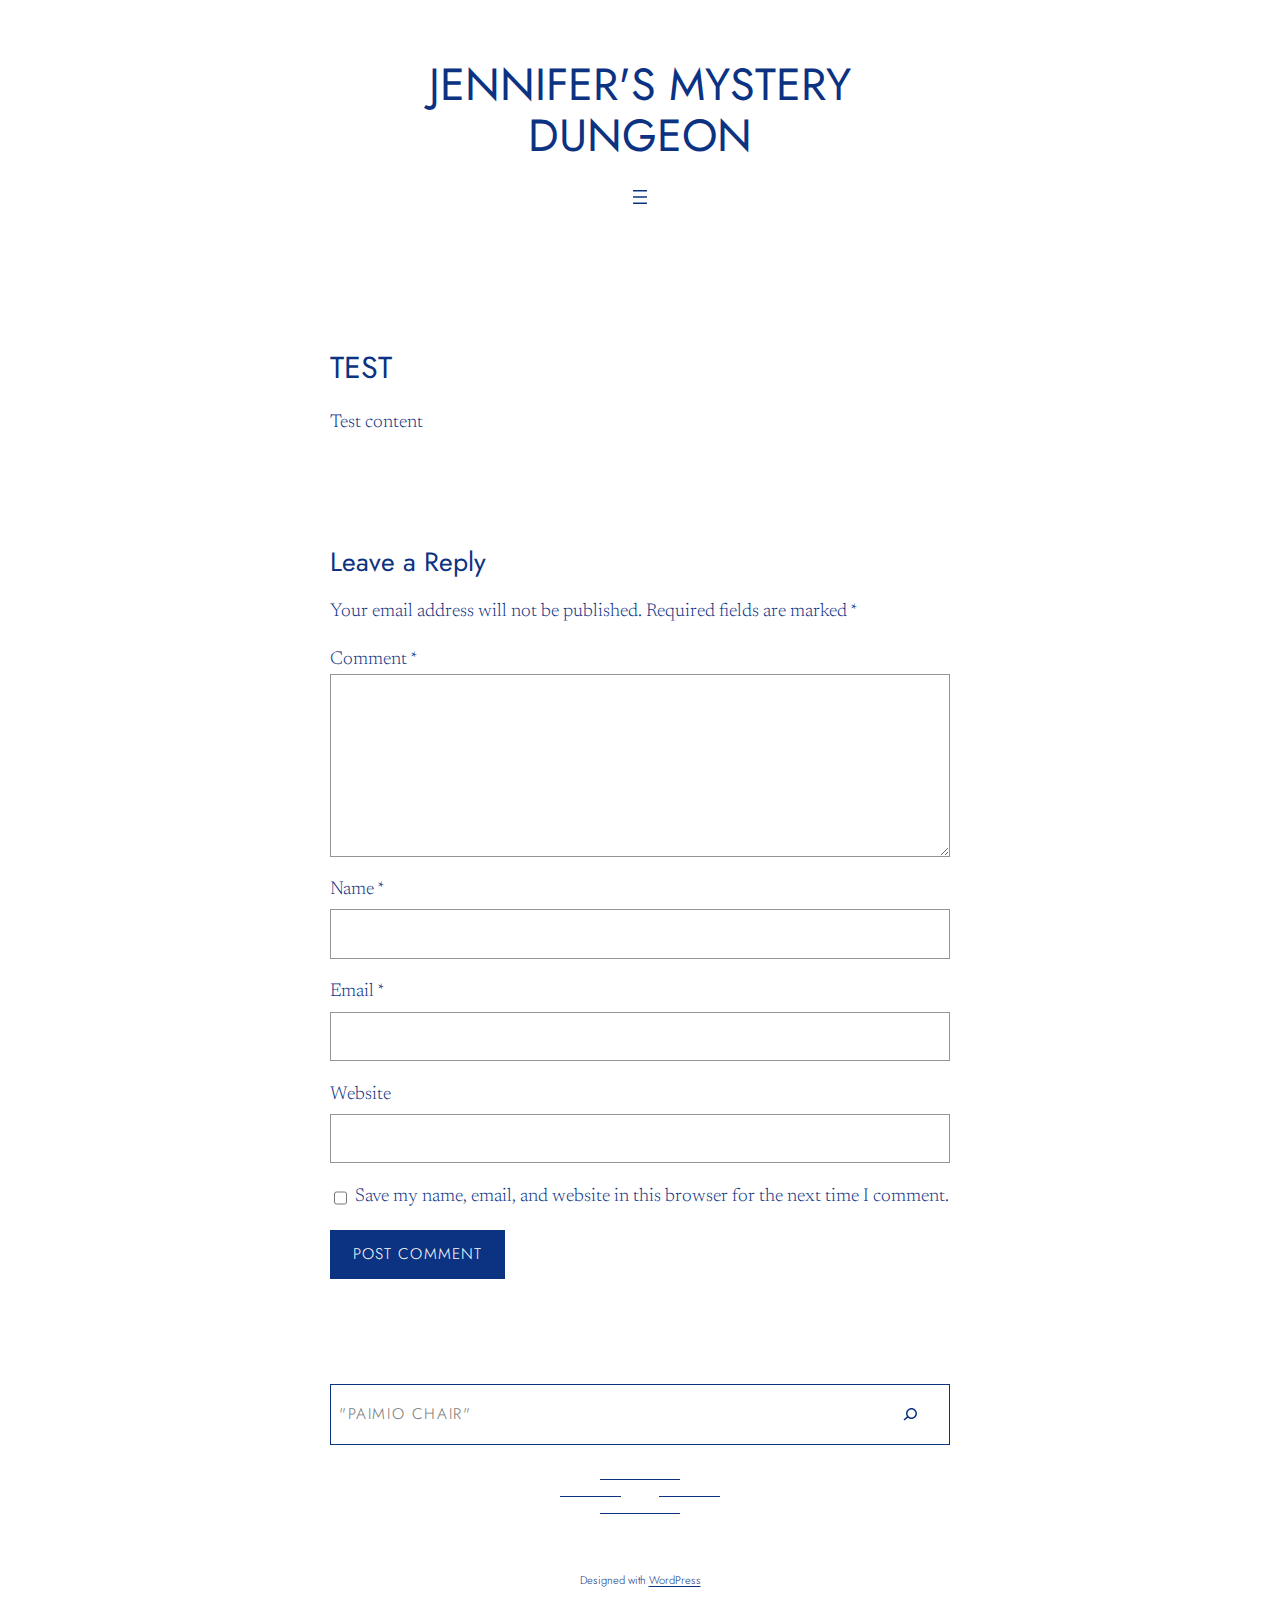
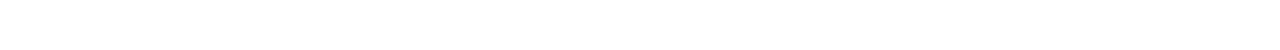
<file: 2023/04/17/test/index.html>
<!DOCTYPE html>
<html lang="en-US">
<head>
	<meta charset="UTF-8">
	<meta name="viewport" content="width=device-width, initial-scale=1">
<meta name="robots" content="max-image-preview:large">
<title>Test &#8211; Jennifer&#039;s mystery dungeon</title>
<link rel="alternate" type="application/rss+xml" title="Jennifer&#039;s mystery dungeon &raquo; Feed" href="https://adelejennifer.github.io/feed/">
<link rel="alternate" type="application/rss+xml" title="Jennifer&#039;s mystery dungeon &raquo; Comments Feed" href="https://adelejennifer.github.io/comments/feed/">
<link rel="alternate" type="application/rss+xml" title="Jennifer&#039;s mystery dungeon &raquo; Test Comments Feed" href="https://adelejennifer.github.io/2023/04/17/test/feed/">
<script>
window._wpemojiSettings = {"baseUrl":"https:\/\/s.w.org\/images\/core\/emoji\/14.0.0\/72x72\/","ext":".png","svgUrl":"https:\/\/s.w.org\/images\/core\/emoji\/14.0.0\/svg\/","svgExt":".svg","source":{"concatemoji":"https:\/\/adelejennifer.github.io\/wp-includes\/js\/wp-emoji-release.min.js?ver=6.2"}};
/*! This file is auto-generated */
!function(e,a,t){var n,r,o,i=a.createElement("canvas"),p=i.getContext&&i.getContext("2d");function s(e,t){p.clearRect(0,0,i.width,i.height),p.fillText(e,0,0);e=i.toDataURL();return p.clearRect(0,0,i.width,i.height),p.fillText(t,0,0),e===i.toDataURL()}function c(e){var t=a.createElement("script");t.src=e,t.defer=t.type="text/javascript",a.getElementsByTagName("head")[0].appendChild(t)}for(o=Array("flag","emoji"),t.supports={everything:!0,everythingExceptFlag:!0},r=0;r<o.length;r++)t.supports[o[r]]=function(e){if(p&&p.fillText)switch(p.textBaseline="top",p.font="600 32px Arial",e){case"flag":return s("🏳️‍⚧️","🏳️​⚧️")?!1:!s("🇺🇳","🇺​🇳")&&!s("🏴󠁧󠁢󠁥󠁮󠁧󠁿","🏴​󠁧​󠁢​󠁥​󠁮​󠁧​󠁿");case"emoji":return!s("🫱🏻‍🫲🏿","🫱🏻​🫲🏿")}return!1}(o[r]),t.supports.everything=t.supports.everything&&t.supports[o[r]],"flag"!==o[r]&&(t.supports.everythingExceptFlag=t.supports.everythingExceptFlag&&t.supports[o[r]]);t.supports.everythingExceptFlag=t.supports.everythingExceptFlag&&!t.supports.flag,t.DOMReady=!1,t.readyCallback=function(){t.DOMReady=!0},t.supports.everything||(n=function(){t.readyCallback()},a.addEventListener?(a.addEventListener("DOMContentLoaded",n,!1),e.addEventListener("load",n,!1)):(e.attachEvent("onload",n),a.attachEvent("onreadystatechange",function(){"complete"===a.readyState&&t.readyCallback()})),(e=t.source||{}).concatemoji?c(e.concatemoji):e.wpemoji&&e.twemoji&&(c(e.twemoji),c(e.wpemoji)))}(window,document,window._wpemojiSettings);
</script>
<style>img.wp-smiley,
img.emoji {
	display: inline !important;
	border: none !important;
	box-shadow: none !important;
	height: 1em !important;
	width: 1em !important;
	margin: 0 0.07em !important;
	vertical-align: -0.1em !important;
	background: none !important;
	padding: 0 !important;
}</style>
	<style id="wp-block-site-title-inline-css">.wp-block-site-title a{color:inherit}
.wp-block-site-title{font-size: var(--wp--preset--font-size--x-large);font-style: normal;font-weight: 400;text-transform: uppercase;}
.wp-block-site-title a:where(:not(.wp-element-button)){text-decoration: none;}
.wp-block-site-title a:where(:not(.wp-element-button)):hover{text-decoration: underline;}</style>
<style id="wp-block-page-list-inline-css">.wp-block-navigation .wp-block-page-list{align-items:var(--navigation-layout-align,initial);background-color:inherit;display:flex;flex-direction:var(--navigation-layout-direction,initial);flex-wrap:var(--navigation-layout-wrap,wrap);justify-content:var(--navigation-layout-justify,initial)}.wp-block-navigation .wp-block-navigation-item{background-color:inherit}</style>
<link rel="stylesheet" id="wp-block-navigation-css" href="https://adelejennifer.github.io/wp-includes/blocks/navigation/style.min.css?ver=6.2" media="all">
<style id="wp-block-navigation-inline-css">.wp-block-navigation a:where(:not(.wp-element-button)){color: inherit;text-decoration: none;}
.wp-block-navigation a:where(:not(.wp-element-button)):hover{text-decoration: underline;}</style>
<style id="wp-block-group-inline-css">.wp-block-group{box-sizing:border-box}</style>
<style id="wp-block-spacer-inline-css">.wp-block-spacer{clear:both}</style>
<style id="wp-block-post-title-inline-css">.wp-block-post-title{box-sizing:border-box;word-break:break-word}.wp-block-post-title a{display:inline-block}
.wp-block-post-title{margin-bottom: 0;text-transform: uppercase;}
.wp-block-post-title a:where(:not(.wp-element-button)){text-decoration: none;}
.wp-block-post-title a:where(:not(.wp-element-button)):hover{text-decoration: underline;}</style>
<style id="wp-block-post-featured-image-inline-css">.wp-block-post-featured-image{margin-left:0;margin-right:0}.wp-block-post-featured-image a{display:block}.wp-block-post-featured-image img{box-sizing:border-box;height:auto;max-width:100%;vertical-align:bottom;width:100%}.wp-block-post-featured-image.alignfull img,.wp-block-post-featured-image.alignwide img{width:100%}.wp-block-post-featured-image .wp-block-post-featured-image__overlay.has-background-dim{background-color:#000;inset:0;position:absolute}.wp-block-post-featured-image{position:relative}.wp-block-post-featured-image .wp-block-post-featured-image__overlay.has-background-gradient{background-color:transparent}.wp-block-post-featured-image .wp-block-post-featured-image__overlay.has-background-dim-0{opacity:0}.wp-block-post-featured-image .wp-block-post-featured-image__overlay.has-background-dim-10{opacity:.1}.wp-block-post-featured-image .wp-block-post-featured-image__overlay.has-background-dim-20{opacity:.2}.wp-block-post-featured-image .wp-block-post-featured-image__overlay.has-background-dim-30{opacity:.3}.wp-block-post-featured-image .wp-block-post-featured-image__overlay.has-background-dim-40{opacity:.4}.wp-block-post-featured-image .wp-block-post-featured-image__overlay.has-background-dim-50{opacity:.5}.wp-block-post-featured-image .wp-block-post-featured-image__overlay.has-background-dim-60{opacity:.6}.wp-block-post-featured-image .wp-block-post-featured-image__overlay.has-background-dim-70{opacity:.7}.wp-block-post-featured-image .wp-block-post-featured-image__overlay.has-background-dim-80{opacity:.8}.wp-block-post-featured-image .wp-block-post-featured-image__overlay.has-background-dim-90{opacity:.9}.wp-block-post-featured-image .wp-block-post-featured-image__overlay.has-background-dim-100{opacity:1}</style>
<style id="wp-block-paragraph-inline-css">.is-small-text{font-size:.875em}.is-regular-text{font-size:1em}.is-large-text{font-size:2.25em}.is-larger-text{font-size:3em}.has-drop-cap:not(:focus):first-letter{float:left;font-size:8.4em;font-style:normal;font-weight:100;line-height:.68;margin:.05em .1em 0 0;text-transform:uppercase}body.rtl .has-drop-cap:not(:focus):first-letter{float:none;margin-left:.1em}p.has-drop-cap.has-background{overflow:hidden}p.has-background{padding:1.25em 2.375em}:where(p.has-text-color:not(.has-link-color)) a{color:inherit}</style>
<style id="wp-block-comment-template-inline-css">.wp-block-comment-template{box-sizing:border-box;list-style:none;margin-bottom:0;max-width:100%;padding:0}.wp-block-comment-template li{clear:both}.wp-block-comment-template ol{list-style:none;margin-bottom:0;max-width:100%;padding-left:2rem}.wp-block-comment-template.alignleft{float:left}.wp-block-comment-template.aligncenter{margin-left:auto;margin-right:auto;width:-moz-fit-content;width:fit-content}.wp-block-comment-template.alignright{float:right}</style>
<style id="wp-block-comments-pagination-inline-css">.wp-block-comments-pagination>.wp-block-comments-pagination-next,.wp-block-comments-pagination>.wp-block-comments-pagination-numbers,.wp-block-comments-pagination>.wp-block-comments-pagination-previous{margin-bottom:.5em;margin-right:.5em}.wp-block-comments-pagination>.wp-block-comments-pagination-next:last-child,.wp-block-comments-pagination>.wp-block-comments-pagination-numbers:last-child,.wp-block-comments-pagination>.wp-block-comments-pagination-previous:last-child{margin-right:0}.wp-block-comments-pagination .wp-block-comments-pagination-previous-arrow{display:inline-block;margin-right:1ch}.wp-block-comments-pagination .wp-block-comments-pagination-previous-arrow:not(.is-arrow-chevron){transform:scaleX(1)}.wp-block-comments-pagination .wp-block-comments-pagination-next-arrow{display:inline-block;margin-left:1ch}.wp-block-comments-pagination .wp-block-comments-pagination-next-arrow:not(.is-arrow-chevron){transform:scaleX(1)}.wp-block-comments-pagination.aligncenter{justify-content:center}</style>
<style id="wp-block-post-comments-form-inline-css">.wp-block-post-comments-form{box-sizing:border-box}.wp-block-post-comments-form[style*=font-weight] :where(.comment-reply-title){font-weight:inherit}.wp-block-post-comments-form[style*=font-family] :where(.comment-reply-title){font-family:inherit}.wp-block-post-comments-form[class*=-font-size] :where(.comment-reply-title),.wp-block-post-comments-form[style*=font-size] :where(.comment-reply-title){font-size:inherit}.wp-block-post-comments-form[style*=line-height] :where(.comment-reply-title){line-height:inherit}.wp-block-post-comments-form[style*=font-style] :where(.comment-reply-title){font-style:inherit}.wp-block-post-comments-form[style*=letter-spacing] :where(.comment-reply-title){letter-spacing:inherit}.wp-block-post-comments-form input[type=submit]{box-shadow:none;cursor:pointer;display:inline-block;overflow-wrap:break-word;text-align:center}.wp-block-post-comments-form input:not([type=submit]),.wp-block-post-comments-form textarea{border:1px solid #949494;font-family:inherit;font-size:1em}.wp-block-post-comments-form input:not([type=submit]):not([type=checkbox]),.wp-block-post-comments-form textarea{padding:calc(.667em + 2px)}.wp-block-post-comments-form .comment-form input:not([type=submit]):not([type=checkbox]),.wp-block-post-comments-form .comment-form textarea{box-sizing:border-box;display:block;width:100%}.wp-block-post-comments-form .comment-form-author label,.wp-block-post-comments-form .comment-form-email label,.wp-block-post-comments-form .comment-form-url label{display:block;margin-bottom:.25em}.wp-block-post-comments-form .comment-form-cookies-consent{display:flex;gap:.25em}.wp-block-post-comments-form .comment-form-cookies-consent #wp-comment-cookies-consent{margin-top:.35em}.wp-block-post-comments-form .comment-reply-title{margin-bottom:0}.wp-block-post-comments-form .comment-reply-title :where(small){font-size:var(--wp--preset--font-size--medium,smaller);margin-left:.5em}</style>
<style id="wp-block-buttons-inline-css">.wp-block-buttons.is-vertical{flex-direction:column}.wp-block-buttons.is-vertical>.wp-block-button:last-child{margin-bottom:0}.wp-block-buttons>.wp-block-button{display:inline-block;margin:0}.wp-block-buttons.is-content-justification-left{justify-content:flex-start}.wp-block-buttons.is-content-justification-left.is-vertical{align-items:flex-start}.wp-block-buttons.is-content-justification-center{justify-content:center}.wp-block-buttons.is-content-justification-center.is-vertical{align-items:center}.wp-block-buttons.is-content-justification-right{justify-content:flex-end}.wp-block-buttons.is-content-justification-right.is-vertical{align-items:flex-end}.wp-block-buttons.is-content-justification-space-between{justify-content:space-between}.wp-block-buttons.aligncenter{text-align:center}.wp-block-buttons:not(.is-content-justification-space-between,.is-content-justification-right,.is-content-justification-left,.is-content-justification-center) .wp-block-button.aligncenter{margin-left:auto;margin-right:auto;width:100%}.wp-block-buttons[style*=text-decoration] .wp-block-button,.wp-block-buttons[style*=text-decoration] .wp-block-button__link{text-decoration:inherit}.wp-block-buttons.has-custom-font-size .wp-block-button__link{font-size:inherit}.wp-block-button.aligncenter{text-align:center}</style>
<style id="wp-block-button-inline-css">.wp-block-button__link{box-sizing:border-box;cursor:pointer;display:inline-block;text-align:center;word-break:break-word}.wp-block-button__link.aligncenter{text-align:center}.wp-block-button__link.alignright{text-align:right}:where(.wp-block-button__link){border-radius:9999px;box-shadow:none;padding:calc(.667em + 2px) calc(1.333em + 2px);text-decoration:none}.wp-block-button[style*=text-decoration] .wp-block-button__link{text-decoration:inherit}.wp-block-buttons>.wp-block-button.has-custom-width{max-width:none}.wp-block-buttons>.wp-block-button.has-custom-width .wp-block-button__link{width:100%}.wp-block-buttons>.wp-block-button.has-custom-font-size .wp-block-button__link{font-size:inherit}.wp-block-buttons>.wp-block-button.wp-block-button__width-25{width:calc(25% - var(--wp--style--block-gap, .5em)*.75)}.wp-block-buttons>.wp-block-button.wp-block-button__width-50{width:calc(50% - var(--wp--style--block-gap, .5em)*.5)}.wp-block-buttons>.wp-block-button.wp-block-button__width-75{width:calc(75% - var(--wp--style--block-gap, .5em)*.25)}.wp-block-buttons>.wp-block-button.wp-block-button__width-100{flex-basis:100%;width:100%}.wp-block-buttons.is-vertical>.wp-block-button.wp-block-button__width-25{width:25%}.wp-block-buttons.is-vertical>.wp-block-button.wp-block-button__width-50{width:50%}.wp-block-buttons.is-vertical>.wp-block-button.wp-block-button__width-75{width:75%}.wp-block-button.is-style-squared,.wp-block-button__link.wp-block-button.is-style-squared{border-radius:0}.wp-block-button.no-border-radius,.wp-block-button__link.no-border-radius{border-radius:0!important}.wp-block-button .wp-block-button__link.is-style-outline,.wp-block-button.is-style-outline>.wp-block-button__link{border:2px solid;padding:.667em 1.333em}.wp-block-button .wp-block-button__link.is-style-outline:not(.has-text-color),.wp-block-button.is-style-outline>.wp-block-button__link:not(.has-text-color){color:currentColor}.wp-block-button .wp-block-button__link.is-style-outline:not(.has-background),.wp-block-button.is-style-outline>.wp-block-button__link:not(.has-background){background-color:transparent;background-image:none}</style>
<style id="wp-block-comments-inline-css">.wp-block-post-comments{box-sizing:border-box}.wp-block-post-comments .alignleft{float:left}.wp-block-post-comments .alignright{float:right}.wp-block-post-comments .navigation:after{clear:both;content:"";display:table}.wp-block-post-comments .commentlist{clear:both;list-style:none;margin:0;padding:0}.wp-block-post-comments .commentlist .comment{min-height:2.25em;padding-left:3.25em}.wp-block-post-comments .commentlist .comment p{font-size:1em;line-height:1.8;margin:1em 0}.wp-block-post-comments .commentlist .children{list-style:none;margin:0;padding:0}.wp-block-post-comments .comment-author{line-height:1.5}.wp-block-post-comments .comment-author .avatar{border-radius:1.5em;display:block;float:left;height:2.5em;margin-right:.75em;margin-top:.5em;width:2.5em}.wp-block-post-comments .comment-author cite{font-style:normal}.wp-block-post-comments .comment-meta{font-size:.875em;line-height:1.5}.wp-block-post-comments .comment-meta b{font-weight:400}.wp-block-post-comments .comment-meta .comment-awaiting-moderation{display:block;margin-bottom:1em;margin-top:1em}.wp-block-post-comments .comment-body .commentmetadata{font-size:.875em}.wp-block-post-comments .comment-form-author label,.wp-block-post-comments .comment-form-comment label,.wp-block-post-comments .comment-form-email label,.wp-block-post-comments .comment-form-url label{display:block;margin-bottom:.25em}.wp-block-post-comments .comment-form input:not([type=submit]):not([type=checkbox]),.wp-block-post-comments .comment-form textarea{box-sizing:border-box;display:block;width:100%}.wp-block-post-comments .comment-form-cookies-consent{display:flex;gap:.25em}.wp-block-post-comments .comment-form-cookies-consent #wp-comment-cookies-consent{margin-top:.35em}.wp-block-post-comments .comment-reply-title{margin-bottom:0}.wp-block-post-comments .comment-reply-title :where(small){font-size:var(--wp--preset--font-size--medium,smaller);margin-left:.5em}.wp-block-post-comments .reply{font-size:.875em;margin-bottom:1.4em}.wp-block-post-comments input:not([type=submit]),.wp-block-post-comments textarea{border:1px solid #949494;font-family:inherit;font-size:1em}.wp-block-post-comments input:not([type=submit]):not([type=checkbox]),.wp-block-post-comments textarea{padding:calc(.667em + 2px)}:where(.wp-block-post-comments input[type=submit]){border:none}</style>
<style id="wp-block-search-inline-css">.wp-block-search__button{margin-left:.625em;word-break:normal}.wp-block-search__button.has-icon{line-height:0}.wp-block-search__button svg{fill:currentColor;min-height:1.5em;min-width:1.5em;vertical-align:text-bottom}:where(.wp-block-search__button){border:1px solid #ccc;padding:.375em .625em}.wp-block-search__inside-wrapper{display:flex;flex:auto;flex-wrap:nowrap;max-width:100%}.wp-block-search__label{width:100%}.wp-block-search__input{border:1px solid #949494;flex-grow:1;margin-left:0;margin-right:0;min-width:3em;padding:8px;text-decoration:unset!important}.wp-block-search.wp-block-search__button-only .wp-block-search__button{margin-left:0}:where(.wp-block-search__button-inside .wp-block-search__inside-wrapper){border:1px solid #949494;padding:4px}:where(.wp-block-search__button-inside .wp-block-search__inside-wrapper) .wp-block-search__input{border:none;border-radius:0;padding:0 0 0 .25em}:where(.wp-block-search__button-inside .wp-block-search__inside-wrapper) .wp-block-search__input:focus{outline:none}:where(.wp-block-search__button-inside .wp-block-search__inside-wrapper) :where(.wp-block-search__button){padding:.125em .5em}.wp-block-search.aligncenter .wp-block-search__inside-wrapper{margin:auto}
.wp-block-search{border-radius: 0px;}.wp-block-search .wp-block-search__label, .wp-block-search .wp-block-search__input, .wp-block-search .wp-block-search__button{font-family: var(--wp--preset--font-family--jost);font-size: var(--wp--preset--font-size--small);font-style: normal;font-weight: 300;letter-spacing: 0.1rem;line-height: 1.6;text-transform: uppercase;}</style>
<style id="wp-block-columns-inline-css">.wp-block-columns{align-items:normal!important;box-sizing:border-box;display:flex;flex-wrap:wrap!important;margin-bottom:1.75em}@media (min-width:782px){.wp-block-columns{flex-wrap:nowrap!important}}.wp-block-columns.are-vertically-aligned-top{align-items:flex-start}.wp-block-columns.are-vertically-aligned-center{align-items:center}.wp-block-columns.are-vertically-aligned-bottom{align-items:flex-end}@media (max-width:781px){.wp-block-columns:not(.is-not-stacked-on-mobile)>.wp-block-column{flex-basis:100%!important}}@media (min-width:782px){.wp-block-columns:not(.is-not-stacked-on-mobile)>.wp-block-column{flex-basis:0;flex-grow:1}.wp-block-columns:not(.is-not-stacked-on-mobile)>.wp-block-column[style*=flex-basis]{flex-grow:0}}.wp-block-columns.is-not-stacked-on-mobile{flex-wrap:nowrap!important}.wp-block-columns.is-not-stacked-on-mobile>.wp-block-column{flex-basis:0;flex-grow:1}.wp-block-columns.is-not-stacked-on-mobile>.wp-block-column[style*=flex-basis]{flex-grow:0}:where(.wp-block-columns.has-background){padding:1.25em 2.375em}.wp-block-column{flex-grow:1;min-width:0;overflow-wrap:break-word;word-break:break-word}.wp-block-column.is-vertically-aligned-top{align-self:flex-start}.wp-block-column.is-vertically-aligned-center{align-self:center}.wp-block-column.is-vertically-aligned-bottom{align-self:flex-end}.wp-block-column.is-vertically-aligned-bottom,.wp-block-column.is-vertically-aligned-center,.wp-block-column.is-vertically-aligned-top{width:100%}</style>
<style id="wp-block-library-inline-css">:root{--wp-admin-theme-color:#007cba;--wp-admin-theme-color--rgb:0,124,186;--wp-admin-theme-color-darker-10:#006ba1;--wp-admin-theme-color-darker-10--rgb:0,107,161;--wp-admin-theme-color-darker-20:#005a87;--wp-admin-theme-color-darker-20--rgb:0,90,135;--wp-admin-border-width-focus:2px;--wp-block-synced-color:#7a00df;--wp-block-synced-color--rgb:122,0,223}@media (-webkit-min-device-pixel-ratio:2),(min-resolution:192dpi){:root{--wp-admin-border-width-focus:1.5px}}.wp-element-button{cursor:pointer}:root{--wp--preset--font-size--normal:16px;--wp--preset--font-size--huge:42px}:root .has-very-light-gray-background-color{background-color:#eee}:root .has-very-dark-gray-background-color{background-color:#313131}:root .has-very-light-gray-color{color:#eee}:root .has-very-dark-gray-color{color:#313131}:root .has-vivid-green-cyan-to-vivid-cyan-blue-gradient-background{background:linear-gradient(135deg,#00d084,#0693e3)}:root .has-purple-crush-gradient-background{background:linear-gradient(135deg,#34e2e4,#4721fb 50%,#ab1dfe)}:root .has-hazy-dawn-gradient-background{background:linear-gradient(135deg,#faaca8,#dad0ec)}:root .has-subdued-olive-gradient-background{background:linear-gradient(135deg,#fafae1,#67a671)}:root .has-atomic-cream-gradient-background{background:linear-gradient(135deg,#fdd79a,#004a59)}:root .has-nightshade-gradient-background{background:linear-gradient(135deg,#330968,#31cdcf)}:root .has-midnight-gradient-background{background:linear-gradient(135deg,#020381,#2874fc)}.has-regular-font-size{font-size:1em}.has-larger-font-size{font-size:2.625em}.has-normal-font-size{font-size:var(--wp--preset--font-size--normal)}.has-huge-font-size{font-size:var(--wp--preset--font-size--huge)}.has-text-align-center{text-align:center}.has-text-align-left{text-align:left}.has-text-align-right{text-align:right}#end-resizable-editor-section{display:none}.aligncenter{clear:both}.items-justified-left{justify-content:flex-start}.items-justified-center{justify-content:center}.items-justified-right{justify-content:flex-end}.items-justified-space-between{justify-content:space-between}.screen-reader-text{clip:rect(1px,1px,1px,1px);word-wrap:normal!important;border:0;-webkit-clip-path:inset(50%);clip-path:inset(50%);height:1px;margin:-1px;overflow:hidden;padding:0;position:absolute;width:1px}.screen-reader-text:focus{clip:auto!important;background-color:#ddd;-webkit-clip-path:none;clip-path:none;color:#444;display:block;font-size:1em;height:auto;left:5px;line-height:normal;padding:15px 23px 14px;text-decoration:none;top:5px;width:auto;z-index:100000}html :where(.has-border-color){border-style:solid}html :where([style*=border-top-color]){border-top-style:solid}html :where([style*=border-right-color]){border-right-style:solid}html :where([style*=border-bottom-color]){border-bottom-style:solid}html :where([style*=border-left-color]){border-left-style:solid}html :where([style*=border-width]){border-style:solid}html :where([style*=border-top-width]){border-top-style:solid}html :where([style*=border-right-width]){border-right-style:solid}html :where([style*=border-bottom-width]){border-bottom-style:solid}html :where([style*=border-left-width]){border-left-style:solid}html :where(img[class*=wp-image-]){height:auto;max-width:100%}figure{margin:0 0 1em}html :where(.is-position-sticky){--wp-admin--admin-bar--position-offset:var(--wp-admin--admin-bar--height,0px)}@media screen and (max-width:600px){html :where(.is-position-sticky){--wp-admin--admin-bar--position-offset:0px}}</style>
<style id="global-styles-inline-css">body{--wp--preset--color--black: #000000;--wp--preset--color--cyan-bluish-gray: #abb8c3;--wp--preset--color--white: #ffffff;--wp--preset--color--pale-pink: #f78da7;--wp--preset--color--vivid-red: #cf2e2e;--wp--preset--color--luminous-vivid-orange: #ff6900;--wp--preset--color--luminous-vivid-amber: #fcb900;--wp--preset--color--light-green-cyan: #7bdcb5;--wp--preset--color--vivid-green-cyan: #00d084;--wp--preset--color--pale-cyan-blue: #8ed1fc;--wp--preset--color--vivid-cyan-blue: #0693e3;--wp--preset--color--vivid-purple: #9b51e0;--wp--preset--color--primary: #0c3282;--wp--preset--color--secondary: #0c3282;--wp--preset--color--foreground: #0c3282;--wp--preset--color--background: #ffffff;--wp--preset--color--tertiary: #f2f2f2;--wp--preset--gradient--vivid-cyan-blue-to-vivid-purple: linear-gradient(135deg,rgba(6,147,227,1) 0%,rgb(155,81,224) 100%);--wp--preset--gradient--light-green-cyan-to-vivid-green-cyan: linear-gradient(135deg,rgb(122,220,180) 0%,rgb(0,208,130) 100%);--wp--preset--gradient--luminous-vivid-amber-to-luminous-vivid-orange: linear-gradient(135deg,rgba(252,185,0,1) 0%,rgba(255,105,0,1) 100%);--wp--preset--gradient--luminous-vivid-orange-to-vivid-red: linear-gradient(135deg,rgba(255,105,0,1) 0%,rgb(207,46,46) 100%);--wp--preset--gradient--very-light-gray-to-cyan-bluish-gray: linear-gradient(135deg,rgb(238,238,238) 0%,rgb(169,184,195) 100%);--wp--preset--gradient--cool-to-warm-spectrum: linear-gradient(135deg,rgb(74,234,220) 0%,rgb(151,120,209) 20%,rgb(207,42,186) 40%,rgb(238,44,130) 60%,rgb(251,105,98) 80%,rgb(254,248,76) 100%);--wp--preset--gradient--blush-light-purple: linear-gradient(135deg,rgb(255,206,236) 0%,rgb(152,150,240) 100%);--wp--preset--gradient--blush-bordeaux: linear-gradient(135deg,rgb(254,205,165) 0%,rgb(254,45,45) 50%,rgb(107,0,62) 100%);--wp--preset--gradient--luminous-dusk: linear-gradient(135deg,rgb(255,203,112) 0%,rgb(199,81,192) 50%,rgb(65,88,208) 100%);--wp--preset--gradient--pale-ocean: linear-gradient(135deg,rgb(255,245,203) 0%,rgb(182,227,212) 50%,rgb(51,167,181) 100%);--wp--preset--gradient--electric-grass: linear-gradient(135deg,rgb(202,248,128) 0%,rgb(113,206,126) 100%);--wp--preset--gradient--midnight: linear-gradient(135deg,rgb(2,3,129) 0%,rgb(40,116,252) 100%);--wp--preset--duotone--dark-grayscale: url('#wp-duotone-dark-grayscale');--wp--preset--duotone--grayscale: url('#wp-duotone-grayscale');--wp--preset--duotone--purple-yellow: url('#wp-duotone-purple-yellow');--wp--preset--duotone--blue-red: url('#wp-duotone-blue-red');--wp--preset--duotone--midnight: url('#wp-duotone-midnight');--wp--preset--duotone--magenta-yellow: url('#wp-duotone-magenta-yellow');--wp--preset--duotone--purple-green: url('#wp-duotone-purple-green');--wp--preset--duotone--blue-orange: url('#wp-duotone-blue-orange');--wp--preset--font-size--small: clamp(0.825rem, 0.825rem + ((1vw - 0.48rem) * 0.458), 1.0625rem);--wp--preset--font-size--medium: clamp(1rem, 1rem + ((1vw - 0.48rem) * 0.481), 1.25rem);--wp--preset--font-size--large: clamp(1.75rem, 1.75rem + ((1vw - 0.48rem) * 0.481), 2rem);--wp--preset--font-size--x-large: clamp(2.5rem, 2.5rem + ((1vw - 0.48rem) * 0.962), 3rem);--wp--preset--font-family--system-font: -apple-system, BlinkMacSystemFont, 'Segoe UI', Roboto, Oxygen-Sans, Ubuntu, Cantarell, 'Helvetica Neue', sans-serif;--wp--preset--font-family--jost: Jost;--wp--preset--font-family--newsreader: Newsreader;--wp--preset--spacing--20: 0.44rem;--wp--preset--spacing--30: 0.67rem;--wp--preset--spacing--40: 1rem;--wp--preset--spacing--50: 1.5rem;--wp--preset--spacing--60: 2.25rem;--wp--preset--spacing--70: 3.38rem;--wp--preset--spacing--80: 5.06rem;--wp--preset--shadow--natural: 6px 6px 9px rgba(0, 0, 0, 0.2);--wp--preset--shadow--deep: 12px 12px 50px rgba(0, 0, 0, 0.4);--wp--preset--shadow--sharp: 6px 6px 0px rgba(0, 0, 0, 0.2);--wp--preset--shadow--outlined: 6px 6px 0px -3px rgba(255, 255, 255, 1), 6px 6px rgba(0, 0, 0, 1);--wp--preset--shadow--crisp: 6px 6px 0px rgba(0, 0, 0, 1);}body { margin: 0;--wp--style--global--content-size: 620px;--wp--style--global--wide-size: 1000px; }.wp-site-blocks { padding-top: var(--wp--style--root--padding-top); padding-bottom: var(--wp--style--root--padding-bottom); }.has-global-padding { padding-right: var(--wp--style--root--padding-right); padding-left: var(--wp--style--root--padding-left); }.has-global-padding :where(.has-global-padding) { padding-right: 0; padding-left: 0; }.has-global-padding > .alignfull { margin-right: calc(var(--wp--style--root--padding-right) * -1); margin-left: calc(var(--wp--style--root--padding-left) * -1); }.has-global-padding :where(.has-global-padding) > .alignfull { margin-right: 0; margin-left: 0; }.has-global-padding > .alignfull:where(:not(.has-global-padding)) > :where([class*="wp-block-"]:not(.alignfull):not([class*="__"]),p,h1,h2,h3,h4,h5,h6,ul,ol) { padding-right: var(--wp--style--root--padding-right); padding-left: var(--wp--style--root--padding-left); }.has-global-padding :where(.has-global-padding) > .alignfull:where(:not(.has-global-padding)) > :where([class*="wp-block-"]:not(.alignfull):not([class*="__"]),p,h1,h2,h3,h4,h5,h6,ul,ol) { padding-right: 0; padding-left: 0; }.wp-site-blocks > .alignleft { float: left; margin-right: 2em; }.wp-site-blocks > .alignright { float: right; margin-left: 2em; }.wp-site-blocks > .aligncenter { justify-content: center; margin-left: auto; margin-right: auto; }.wp-site-blocks > * { margin-block-start: 0; margin-block-end: 0; }.wp-site-blocks > * + * { margin-block-start: var(--wp--preset--spacing--50); }body { --wp--style--block-gap: var(--wp--preset--spacing--50); }body .is-layout-flow > *{margin-block-start: 0;margin-block-end: 0;}body .is-layout-flow > * + *{margin-block-start: var(--wp--preset--spacing--50);margin-block-end: 0;}body .is-layout-constrained > *{margin-block-start: 0;margin-block-end: 0;}body .is-layout-constrained > * + *{margin-block-start: var(--wp--preset--spacing--50);margin-block-end: 0;}body .is-layout-flex{gap: var(--wp--preset--spacing--50);}body .is-layout-flow > .alignleft{float: left;margin-inline-start: 0;margin-inline-end: 2em;}body .is-layout-flow > .alignright{float: right;margin-inline-start: 2em;margin-inline-end: 0;}body .is-layout-flow > .aligncenter{margin-left: auto !important;margin-right: auto !important;}body .is-layout-constrained > .alignleft{float: left;margin-inline-start: 0;margin-inline-end: 2em;}body .is-layout-constrained > .alignright{float: right;margin-inline-start: 2em;margin-inline-end: 0;}body .is-layout-constrained > .aligncenter{margin-left: auto !important;margin-right: auto !important;}body .is-layout-constrained > :where(:not(.alignleft):not(.alignright):not(.alignfull)){max-width: var(--wp--style--global--content-size);margin-left: auto !important;margin-right: auto !important;}body .is-layout-constrained > .alignwide{max-width: var(--wp--style--global--wide-size);}body .is-layout-flex{display: flex;}body .is-layout-flex{flex-wrap: wrap;align-items: center;}body .is-layout-flex > *{margin: 0;}body{background-color: var(--wp--preset--color--background);color: var(--wp--preset--color--foreground);font-family: var(--wp--preset--font-family--newsreader);font-size: var(--wp--preset--font-size--medium);font-weight: 300;line-height: 1.6;--wp--style--root--padding-top: var(--wp--preset--spacing--50);--wp--style--root--padding-right: var(--wp--preset--spacing--50);--wp--style--root--padding-bottom: var(--wp--preset--spacing--50);--wp--style--root--padding-left: var(--wp--preset--spacing--50);}a:where(:not(.wp-element-button)){color: var(--wp--preset--color--primary);text-decoration: underline;}a:where(:not(.wp-element-button)):hover{text-decoration: none;}h1, h2, h3, h4, h5, h6{font-family: var(--wp--preset--font-family--jost);font-weight: 400;line-height: 1.125;text-transform: none;}h1{font-size: var(--wp--preset--font-size--x-large);}h2{font-size: var(--wp--preset--font-size--large);}h3{font-size: clamp(1.5rem, calc(1.5rem + ((1vw - 0.48rem) * 0.4808)), 1.75rem);}h4{font-size: clamp(1.25rem, calc(1.25rem + ((1vw - 0.48rem) * 0.4808)), 1.5rem);}h5{font-size: var(--wp--preset--font-size--medium);}h6{font-size: var(--wp--preset--font-size--small);}.wp-element-button, .wp-block-button__link{background-color: var(--wp--preset--color--primary);border-radius: 0;border-width: 0;color: var(--wp--preset--color--background);font-family: var(--wp--preset--font-family--jost);font-size: var(--wp--preset--font-size--small);font-style: normal;font-weight: 300;letter-spacing: 0.07rem;line-height: inherit;padding: calc(0.667em + 2px) calc(1.333em + 2px);text-decoration: none;text-transform: uppercase;}.wp-element-button:hover, .wp-block-button__link:hover{background-color: var(--wp--preset--color--background);border-color: var(--wp--preset--color--secondary);border-width: 2px;border-style: solid;color: var(--wp--preset--color--secondary);padding: 0.667em 1.333em;}.wp-element-button:focus, .wp-block-button__link:focus{background-color: var(--wp--preset--color--primary);color: var(--wp--preset--color--background);outline-color: var(--wp--preset--color--primary);outline-offset: 2px;outline-style: dotted;outline-width: 1px;}.wp-element-button:active, .wp-block-button__link:active{background-color: var(--wp--preset--color--primary);color: var(--wp--preset--color--background);}.has-black-color{color: var(--wp--preset--color--black) !important;}.has-cyan-bluish-gray-color{color: var(--wp--preset--color--cyan-bluish-gray) !important;}.has-white-color{color: var(--wp--preset--color--white) !important;}.has-pale-pink-color{color: var(--wp--preset--color--pale-pink) !important;}.has-vivid-red-color{color: var(--wp--preset--color--vivid-red) !important;}.has-luminous-vivid-orange-color{color: var(--wp--preset--color--luminous-vivid-orange) !important;}.has-luminous-vivid-amber-color{color: var(--wp--preset--color--luminous-vivid-amber) !important;}.has-light-green-cyan-color{color: var(--wp--preset--color--light-green-cyan) !important;}.has-vivid-green-cyan-color{color: var(--wp--preset--color--vivid-green-cyan) !important;}.has-pale-cyan-blue-color{color: var(--wp--preset--color--pale-cyan-blue) !important;}.has-vivid-cyan-blue-color{color: var(--wp--preset--color--vivid-cyan-blue) !important;}.has-vivid-purple-color{color: var(--wp--preset--color--vivid-purple) !important;}.has-primary-color{color: var(--wp--preset--color--primary) !important;}.has-secondary-color{color: var(--wp--preset--color--secondary) !important;}.has-foreground-color{color: var(--wp--preset--color--foreground) !important;}.has-background-color{color: var(--wp--preset--color--background) !important;}.has-tertiary-color{color: var(--wp--preset--color--tertiary) !important;}.has-black-background-color{background-color: var(--wp--preset--color--black) !important;}.has-cyan-bluish-gray-background-color{background-color: var(--wp--preset--color--cyan-bluish-gray) !important;}.has-white-background-color{background-color: var(--wp--preset--color--white) !important;}.has-pale-pink-background-color{background-color: var(--wp--preset--color--pale-pink) !important;}.has-vivid-red-background-color{background-color: var(--wp--preset--color--vivid-red) !important;}.has-luminous-vivid-orange-background-color{background-color: var(--wp--preset--color--luminous-vivid-orange) !important;}.has-luminous-vivid-amber-background-color{background-color: var(--wp--preset--color--luminous-vivid-amber) !important;}.has-light-green-cyan-background-color{background-color: var(--wp--preset--color--light-green-cyan) !important;}.has-vivid-green-cyan-background-color{background-color: var(--wp--preset--color--vivid-green-cyan) !important;}.has-pale-cyan-blue-background-color{background-color: var(--wp--preset--color--pale-cyan-blue) !important;}.has-vivid-cyan-blue-background-color{background-color: var(--wp--preset--color--vivid-cyan-blue) !important;}.has-vivid-purple-background-color{background-color: var(--wp--preset--color--vivid-purple) !important;}.has-primary-background-color{background-color: var(--wp--preset--color--primary) !important;}.has-secondary-background-color{background-color: var(--wp--preset--color--secondary) !important;}.has-foreground-background-color{background-color: var(--wp--preset--color--foreground) !important;}.has-background-background-color{background-color: var(--wp--preset--color--background) !important;}.has-tertiary-background-color{background-color: var(--wp--preset--color--tertiary) !important;}.has-black-border-color{border-color: var(--wp--preset--color--black) !important;}.has-cyan-bluish-gray-border-color{border-color: var(--wp--preset--color--cyan-bluish-gray) !important;}.has-white-border-color{border-color: var(--wp--preset--color--white) !important;}.has-pale-pink-border-color{border-color: var(--wp--preset--color--pale-pink) !important;}.has-vivid-red-border-color{border-color: var(--wp--preset--color--vivid-red) !important;}.has-luminous-vivid-orange-border-color{border-color: var(--wp--preset--color--luminous-vivid-orange) !important;}.has-luminous-vivid-amber-border-color{border-color: var(--wp--preset--color--luminous-vivid-amber) !important;}.has-light-green-cyan-border-color{border-color: var(--wp--preset--color--light-green-cyan) !important;}.has-vivid-green-cyan-border-color{border-color: var(--wp--preset--color--vivid-green-cyan) !important;}.has-pale-cyan-blue-border-color{border-color: var(--wp--preset--color--pale-cyan-blue) !important;}.has-vivid-cyan-blue-border-color{border-color: var(--wp--preset--color--vivid-cyan-blue) !important;}.has-vivid-purple-border-color{border-color: var(--wp--preset--color--vivid-purple) !important;}.has-primary-border-color{border-color: var(--wp--preset--color--primary) !important;}.has-secondary-border-color{border-color: var(--wp--preset--color--secondary) !important;}.has-foreground-border-color{border-color: var(--wp--preset--color--foreground) !important;}.has-background-border-color{border-color: var(--wp--preset--color--background) !important;}.has-tertiary-border-color{border-color: var(--wp--preset--color--tertiary) !important;}.has-vivid-cyan-blue-to-vivid-purple-gradient-background{background: var(--wp--preset--gradient--vivid-cyan-blue-to-vivid-purple) !important;}.has-light-green-cyan-to-vivid-green-cyan-gradient-background{background: var(--wp--preset--gradient--light-green-cyan-to-vivid-green-cyan) !important;}.has-luminous-vivid-amber-to-luminous-vivid-orange-gradient-background{background: var(--wp--preset--gradient--luminous-vivid-amber-to-luminous-vivid-orange) !important;}.has-luminous-vivid-orange-to-vivid-red-gradient-background{background: var(--wp--preset--gradient--luminous-vivid-orange-to-vivid-red) !important;}.has-very-light-gray-to-cyan-bluish-gray-gradient-background{background: var(--wp--preset--gradient--very-light-gray-to-cyan-bluish-gray) !important;}.has-cool-to-warm-spectrum-gradient-background{background: var(--wp--preset--gradient--cool-to-warm-spectrum) !important;}.has-blush-light-purple-gradient-background{background: var(--wp--preset--gradient--blush-light-purple) !important;}.has-blush-bordeaux-gradient-background{background: var(--wp--preset--gradient--blush-bordeaux) !important;}.has-luminous-dusk-gradient-background{background: var(--wp--preset--gradient--luminous-dusk) !important;}.has-pale-ocean-gradient-background{background: var(--wp--preset--gradient--pale-ocean) !important;}.has-electric-grass-gradient-background{background: var(--wp--preset--gradient--electric-grass) !important;}.has-midnight-gradient-background{background: var(--wp--preset--gradient--midnight) !important;}.has-small-font-size{font-size: var(--wp--preset--font-size--small) !important;}.has-medium-font-size{font-size: var(--wp--preset--font-size--medium) !important;}.has-large-font-size{font-size: var(--wp--preset--font-size--large) !important;}.has-x-large-font-size{font-size: var(--wp--preset--font-size--x-large) !important;}.has-system-font-font-family{font-family: var(--wp--preset--font-family--system-font) !important;}.has-jost-font-family{font-family: var(--wp--preset--font-family--jost) !important;}.has-newsreader-font-family{font-family: var(--wp--preset--font-family--newsreader) !important;}</style>
<style id="core-block-supports-inline-css">.wp-container-2.wp-container-2{justify-content:flex-end;}.wp-container-3.wp-container-3{justify-content:center;}.wp-container-28.wp-container-28 > :where(:not(.alignleft):not(.alignright):not(.alignfull)){max-width:160px;margin-left:auto !important;margin-right:auto !important;}.wp-container-28.wp-container-28 > .alignwide{max-width:160px;}.wp-container-28.wp-container-28 .alignfull{max-width:none;}.wp-container-28.wp-container-28.wp-container-28.wp-container-28 > * + *{margin-block-start:var(--wp--preset--spacing--40);margin-block-end:0;}.wp-container-14.wp-container-14,.wp-container-22.wp-container-22,.wp-container-27.wp-container-27{flex-wrap:nowrap;gap:0 0;}.wp-container-16.wp-container-16 > *,.wp-container-16.wp-container-16.wp-container-16.wp-container-16 > * + *,.wp-container-28.wp-container-28 > *{margin-block-start:0;margin-block-end:0;}</style>
<style id="wp-webfonts-inline-css">@font-face{font-family:Jost;font-style:normal;font-weight:200;font-display:fallback;src:url('https://adelejennifer.github.io/wp-content/themes/paimio/assets/fonts/jost_200.ttf') format('truetype');}@font-face{font-family:Jost;font-style:normal;font-weight:300;font-display:fallback;src:url('https://adelejennifer.github.io/wp-content/themes/paimio/assets/fonts/jost_300.ttf') format('truetype');}@font-face{font-family:Jost;font-style:normal;font-weight:500;font-display:fallback;src:url('https://adelejennifer.github.io/wp-content/themes/paimio/assets/fonts/jost_500.ttf') format('truetype');}@font-face{font-family:Jost;font-style:normal;font-weight:600;font-display:fallback;src:url('https://adelejennifer.github.io/wp-content/themes/paimio/assets/fonts/jost_600.ttf') format('truetype');}@font-face{font-family:Jost;font-style:normal;font-weight:400;font-display:fallback;src:url('https://adelejennifer.github.io/wp-content/themes/paimio/assets/fonts/jost_regular.ttf') format('truetype');}@font-face{font-family:Jost;font-style:italic;font-weight:200;font-display:fallback;src:url('https://adelejennifer.github.io/wp-content/themes/paimio/assets/fonts/jost_200italic.ttf') format('truetype');}@font-face{font-family:Jost;font-style:italic;font-weight:300;font-display:fallback;src:url('https://adelejennifer.github.io/wp-content/themes/paimio/assets/fonts/jost_300italic.ttf') format('truetype');}@font-face{font-family:Jost;font-style:italic;font-weight:400;font-display:fallback;src:url('https://adelejennifer.github.io/wp-content/themes/paimio/assets/fonts/jost_italic.ttf') format('truetype');}@font-face{font-family:Jost;font-style:italic;font-weight:500;font-display:fallback;src:url('https://adelejennifer.github.io/wp-content/themes/paimio/assets/fonts/jost_500italic.ttf') format('truetype');}@font-face{font-family:Jost;font-style:italic;font-weight:600;font-display:fallback;src:url('https://adelejennifer.github.io/wp-content/themes/paimio/assets/fonts/jost_600italic.ttf') format('truetype');}@font-face{font-family:Newsreader;font-style:normal;font-weight:300;font-display:fallback;src:url('https://adelejennifer.github.io/wp-content/themes/paimio/assets/fonts/newsreader_300.ttf') format('truetype');}@font-face{font-family:Newsreader;font-style:italic;font-weight:300;font-display:fallback;src:url('https://adelejennifer.github.io/wp-content/themes/paimio/assets/fonts/newsreader_300italic.ttf') format('truetype');}</style>
<link rel="stylesheet" id="paimio-style-css" href="https://adelejennifer.github.io/wp-content/themes/paimio/style.css?ver=1.0.2" media="all">
<script src="https://adelejennifer.github.io/wp-includes/blocks/navigation/view.min.js?ver=c24330f635f5cb9d5e0e" id="wp-block-navigation-view-js"></script>
<script src="https://adelejennifer.github.io/wp-includes/blocks/navigation/view-modal.min.js?ver=f51363b18f0497ec84da" id="wp-block-navigation-view-2-js"></script>
<link rel="https://api.w.org/" href="https://adelejennifer.github.io/wp-json/">
<link rel="alternate" type="application/json" href="https://adelejennifer.github.io/wp-json/wp/v2/posts/5">
<link rel="EditURI" type="application/rsd+xml" title="RSD" href="https://adelejennifer.github.io/xmlrpc.php?rsd">
<link rel="wlwmanifest" type="application/wlwmanifest+xml" href="https://adelejennifer.github.io/wp-includes/wlwmanifest.xml">
<meta name="generator" content="WordPress 6.2">
<link rel="canonical" href="https://adelejennifer.github.io/2023/04/17/test/">
<link rel="shortlink" href="https://adelejennifer.github.io/?p=5">
<link rel="alternate" type="application/json+oembed" href="https://adelejennifer.github.io/wp-json/oembed/1.0/embed?url=http%3A%2F%2Fhttps%3A%2F%2Fadelejennifer.github.io%2F2023%2F04%2F17%2Ftest%2F">
<link rel="alternate" type="text/xml+oembed" href="https://adelejennifer.github.io/wp-json/oembed/1.0/embed?url=http%3A%2F%2Fhttps%3A%2F%2Fadelejennifer.github.io%2F2023%2F04%2F17%2Ftest%2F#038;format=xml">
</head>

<body class="post-template-default single single-post postid-5 single-format-standard wp-embed-responsive">
<svg xmlns="http://www.w3.org/2000/svg" viewbox="0 0 0 0" width="0" height="0" focusable="false" role="none" style="visibility: hidden; position: absolute; left: -9999px; overflow: hidden;"><defs><filter id="wp-duotone-dark-grayscale"><fecolormatrix color-interpolation-filters="sRGB" type="matrix" values=" .299 .587 .114 0 0 .299 .587 .114 0 0 .299 .587 .114 0 0 .299 .587 .114 0 0 "></fecolormatrix><fecomponenttransfer color-interpolation-filters="sRGB"><fefuncr type="table" tablevalues="0 0.49803921568627"></fefuncr><fefuncg type="table" tablevalues="0 0.49803921568627"></fefuncg><fefuncb type="table" tablevalues="0 0.49803921568627"></fefuncb><fefunca type="table" tablevalues="1 1"></fefunca></fecomponenttransfer><fecomposite in2="SourceGraphic" operator="in"></fecomposite></filter></defs></svg><svg xmlns="http://www.w3.org/2000/svg" viewbox="0 0 0 0" width="0" height="0" focusable="false" role="none" style="visibility: hidden; position: absolute; left: -9999px; overflow: hidden;"><defs><filter id="wp-duotone-grayscale"><fecolormatrix color-interpolation-filters="sRGB" type="matrix" values=" .299 .587 .114 0 0 .299 .587 .114 0 0 .299 .587 .114 0 0 .299 .587 .114 0 0 "></fecolormatrix><fecomponenttransfer color-interpolation-filters="sRGB"><fefuncr type="table" tablevalues="0 1"></fefuncr><fefuncg type="table" tablevalues="0 1"></fefuncg><fefuncb type="table" tablevalues="0 1"></fefuncb><fefunca type="table" tablevalues="1 1"></fefunca></fecomponenttransfer><fecomposite in2="SourceGraphic" operator="in"></fecomposite></filter></defs></svg><svg xmlns="http://www.w3.org/2000/svg" viewbox="0 0 0 0" width="0" height="0" focusable="false" role="none" style="visibility: hidden; position: absolute; left: -9999px; overflow: hidden;"><defs><filter id="wp-duotone-purple-yellow"><fecolormatrix color-interpolation-filters="sRGB" type="matrix" values=" .299 .587 .114 0 0 .299 .587 .114 0 0 .299 .587 .114 0 0 .299 .587 .114 0 0 "></fecolormatrix><fecomponenttransfer color-interpolation-filters="sRGB"><fefuncr type="table" tablevalues="0.54901960784314 0.98823529411765"></fefuncr><fefuncg type="table" tablevalues="0 1"></fefuncg><fefuncb type="table" tablevalues="0.71764705882353 0.25490196078431"></fefuncb><fefunca type="table" tablevalues="1 1"></fefunca></fecomponenttransfer><fecomposite in2="SourceGraphic" operator="in"></fecomposite></filter></defs></svg><svg xmlns="http://www.w3.org/2000/svg" viewbox="0 0 0 0" width="0" height="0" focusable="false" role="none" style="visibility: hidden; position: absolute; left: -9999px; overflow: hidden;"><defs><filter id="wp-duotone-blue-red"><fecolormatrix color-interpolation-filters="sRGB" type="matrix" values=" .299 .587 .114 0 0 .299 .587 .114 0 0 .299 .587 .114 0 0 .299 .587 .114 0 0 "></fecolormatrix><fecomponenttransfer color-interpolation-filters="sRGB"><fefuncr type="table" tablevalues="0 1"></fefuncr><fefuncg type="table" tablevalues="0 0.27843137254902"></fefuncg><fefuncb type="table" tablevalues="0.5921568627451 0.27843137254902"></fefuncb><fefunca type="table" tablevalues="1 1"></fefunca></fecomponenttransfer><fecomposite in2="SourceGraphic" operator="in"></fecomposite></filter></defs></svg><svg xmlns="http://www.w3.org/2000/svg" viewbox="0 0 0 0" width="0" height="0" focusable="false" role="none" style="visibility: hidden; position: absolute; left: -9999px; overflow: hidden;"><defs><filter id="wp-duotone-midnight"><fecolormatrix color-interpolation-filters="sRGB" type="matrix" values=" .299 .587 .114 0 0 .299 .587 .114 0 0 .299 .587 .114 0 0 .299 .587 .114 0 0 "></fecolormatrix><fecomponenttransfer color-interpolation-filters="sRGB"><fefuncr type="table" tablevalues="0 0"></fefuncr><fefuncg type="table" tablevalues="0 0.64705882352941"></fefuncg><fefuncb type="table" tablevalues="0 1"></fefuncb><fefunca type="table" tablevalues="1 1"></fefunca></fecomponenttransfer><fecomposite in2="SourceGraphic" operator="in"></fecomposite></filter></defs></svg><svg xmlns="http://www.w3.org/2000/svg" viewbox="0 0 0 0" width="0" height="0" focusable="false" role="none" style="visibility: hidden; position: absolute; left: -9999px; overflow: hidden;"><defs><filter id="wp-duotone-magenta-yellow"><fecolormatrix color-interpolation-filters="sRGB" type="matrix" values=" .299 .587 .114 0 0 .299 .587 .114 0 0 .299 .587 .114 0 0 .299 .587 .114 0 0 "></fecolormatrix><fecomponenttransfer color-interpolation-filters="sRGB"><fefuncr type="table" tablevalues="0.78039215686275 1"></fefuncr><fefuncg type="table" tablevalues="0 0.94901960784314"></fefuncg><fefuncb type="table" tablevalues="0.35294117647059 0.47058823529412"></fefuncb><fefunca type="table" tablevalues="1 1"></fefunca></fecomponenttransfer><fecomposite in2="SourceGraphic" operator="in"></fecomposite></filter></defs></svg><svg xmlns="http://www.w3.org/2000/svg" viewbox="0 0 0 0" width="0" height="0" focusable="false" role="none" style="visibility: hidden; position: absolute; left: -9999px; overflow: hidden;"><defs><filter id="wp-duotone-purple-green"><fecolormatrix color-interpolation-filters="sRGB" type="matrix" values=" .299 .587 .114 0 0 .299 .587 .114 0 0 .299 .587 .114 0 0 .299 .587 .114 0 0 "></fecolormatrix><fecomponenttransfer color-interpolation-filters="sRGB"><fefuncr type="table" tablevalues="0.65098039215686 0.40392156862745"></fefuncr><fefuncg type="table" tablevalues="0 1"></fefuncg><fefuncb type="table" tablevalues="0.44705882352941 0.4"></fefuncb><fefunca type="table" tablevalues="1 1"></fefunca></fecomponenttransfer><fecomposite in2="SourceGraphic" operator="in"></fecomposite></filter></defs></svg><svg xmlns="http://www.w3.org/2000/svg" viewbox="0 0 0 0" width="0" height="0" focusable="false" role="none" style="visibility: hidden; position: absolute; left: -9999px; overflow: hidden;"><defs><filter id="wp-duotone-blue-orange"><fecolormatrix color-interpolation-filters="sRGB" type="matrix" values=" .299 .587 .114 0 0 .299 .587 .114 0 0 .299 .587 .114 0 0 .299 .587 .114 0 0 "></fecolormatrix><fecomponenttransfer color-interpolation-filters="sRGB"><fefuncr type="table" tablevalues="0.098039215686275 1"></fefuncr><fefuncg type="table" tablevalues="0 0.66274509803922"></fefuncg><fefuncb type="table" tablevalues="0.84705882352941 0.41960784313725"></fefuncb><fefunca type="table" tablevalues="1 1"></fefunca></fecomponenttransfer><fecomposite in2="SourceGraphic" operator="in"></fecomposite></filter></defs></svg>
<div class="wp-site-blocks">
<header class="wp-block-template-part">
<div class="wp-block-group has-global-padding is-layout-constrained">
<div class="wp-block-group is-content-justification-center is-layout-flex wp-container-3" style="padding-top:var(--wp--preset--spacing--60);padding-right:var(--wp--preset--spacing--40);padding-bottom:var(--wp--preset--spacing--60);padding-left:var(--wp--preset--spacing--40)">
<h1 class="has-text-align-center wp-block-site-title"><a href="https://adelejennifer.github.io/" target="_self" rel="home">Jennifer&#039;s mystery dungeon</a></h1>

<nav class="has-text-color has-primary-color has-background has-background-background-color is-responsive items-justified-right is-fallback wp-block-navigation is-horizontal is-content-justification-right is-layout-flex wp-container-2" aria-label=""><button aria-haspopup="true" aria-label="Open menu" class="wp-block-navigation__responsive-container-open always-shown" data-micromodal-trigger="modal-1"><svg width="24" height="24" xmlns="http://www.w3.org/2000/svg" viewbox="0 0 24 24"><path d="M5 5v1.5h14V5H5zm0 7.8h14v-1.5H5v1.5zM5 19h14v-1.5H5V19z"></path></svg></button>
			<div class="wp-block-navigation__responsive-container hidden-by-default has-text-color has-primary-color has-background has-background-background-color" id="modal-1">
				<div class="wp-block-navigation__responsive-close" tabindex="-1" data-micromodal-close>
					<div class="wp-block-navigation__responsive-dialog" aria-label="Menu">
							<button aria-label="Close menu" data-micromodal-close class="wp-block-navigation__responsive-container-close"><svg xmlns="http://www.w3.org/2000/svg" viewbox="0 0 24 24" width="24" height="24" aria-hidden="true" focusable="false"><path d="M13 11.8l6.1-6.3-1-1-6.1 6.2-6.1-6.2-1 1 6.1 6.3-6.5 6.7 1 1 6.5-6.6 6.5 6.6 1-1z"></path></svg></button>
						<div class="wp-block-navigation__responsive-container-content" id="modal-1-content">
							<ul class="has-text-color has-primary-color has-background has-background-background-color wp-block-page-list"><li class="wp-block-pages-list__item wp-block-navigation-item open-on-hover-click"><a class="wp-block-pages-list__item__link wp-block-navigation-item__content" href="https://adelejennifer.github.io/sample-page/">Sample Page</a></li></ul>
						</div>
					</div>
				</div>
			</div></nav>
</div>
</div>



<div style="height:var(--wp--preset--spacing--80)" aria-hidden="true" class="wp-block-spacer"></div>
</header>


<main class="wp-block-group has-global-padding is-layout-constrained"><h2 class="wp-block-post-title">Test</h2>



<div class="entry-content wp-block-post-content has-global-padding is-layout-constrained">
<p>Test content</p>
</div></main>



<div class="wp-block-group has-global-padding is-layout-constrained">
<div style="height:60px" aria-hidden="true" class="wp-block-spacer"></div>




<div class="wp-block-comments wp-block-comments-query-loop">
	

	

	

		<div id="respond" class="comment-respond wp-block-post-comments-form">
		<h3 id="reply-title" class="comment-reply-title">Leave a Reply <small><a rel="nofollow" id="cancel-comment-reply-link" href="/2023/04/17/test/?simply_static_page=1938#respond" style="display:none;">Cancel reply</a></small>
</h3>
<form action="http://localhost/wp-comments-post.php" method="post" id="commentform" class="comment-form" novalidate>
<p class="comment-notes"><span id="email-notes">Your email address will not be published.</span> <span class="required-field-message">Required fields are marked <span class="required">*</span></span></p>
<p class="comment-form-comment"><label for="comment">Comment <span class="required">*</span></label> <textarea id="comment" name="comment" cols="45" rows="8" maxlength="65525" required></textarea></p>
<p class="comment-form-author"><label for="author">Name <span class="required">*</span></label> <input id="author" name="author" type="text" value="" size="30" maxlength="245" autocomplete="name" required></p>
<p class="comment-form-email"><label for="email">Email <span class="required">*</span></label> <input id="email" name="email" type="email" value="" size="30" maxlength="100" aria-describedby="email-notes" autocomplete="email" required></p>
<p class="comment-form-url"><label for="url">Website</label> <input id="url" name="url" type="url" value="" size="30" maxlength="200" autocomplete="url"></p>
<p class="comment-form-cookies-consent"><input id="wp-comment-cookies-consent" name="wp-comment-cookies-consent" type="checkbox" value="yes"> <label for="wp-comment-cookies-consent">Save my name, email, and website in this browser for the next time I comment.</label></p>
<p class="form-submit wp-block-button"><input name="submit" type="submit" id="submit" class="wp-block-button__link wp-element-button" value="Post Comment"> <input type="hidden" name="comment_post_ID" value="5" id="comment_post_ID">
<input type="hidden" name="comment_parent" id="comment_parent" value="0">
</p>
</form>	</div>
<!-- #respond -->
	
</div>



</div>


<footer class="wp-block-template-part">

<div style="height:var(--wp--preset--spacing--80)" aria-hidden="true" class="wp-block-spacer"></div>



<div class="wp-block-group has-global-padding is-layout-constrained">
<div class="wp-block-group has-global-padding is-layout-constrained" style="padding-top:0;padding-right:0;padding-bottom:var(--wp--preset--spacing--60);padding-left:0">
<form role="search" method="get" action="http://localhost/" class="wp-block-search__button-inside wp-block-search__icon-button wp-block-search">
<label for="wp-block-search__input-9" class="wp-block-search__label screen-reader-text">Search</label><div class="wp-block-search__inside-wrapper has-border-color has-primary-border-color" style="width: 100%">
<input type="search" id="wp-block-search__input-9" class="wp-block-search__input" name="s" value="" placeholder="&quot;PAIMIO CHAIR&quot;" required><button type="submit" class="wp-block-search__button has-text-color has-primary-color has-background has-background-background-color has-icon wp-element-button" aria-label="Search"><svg class="search-icon" viewbox="0 0 24 24" width="24" height="24">
					<path d="M13.5 6C10.5 6 8 8.5 8 11.5c0 1.1.3 2.1.9 3l-3.4 3 1 1.1 3.4-2.9c1 .9 2.2 1.4 3.6 1.4 3 0 5.5-2.5 5.5-5.5C19 8.5 16.5 6 13.5 6zm0 9.5c-2.2 0-4-1.8-4-4s1.8-4 4-4 4 1.8 4 4-1.8 4-4 4z"></path>
				</svg></button>
</div>
</form>


<div style="height:10px" aria-hidden="true" class="wp-block-spacer"></div>



<div class="wp-block-group has-global-padding is-layout-constrained wp-container-28" style="margin-top:0;margin-bottom:0">
<div class="wp-block-columns is-not-stacked-on-mobile is-layout-flex wp-container-14">
<div class="wp-block-column is-layout-flow" style="flex-basis:25%"></div>



<div class="wp-block-column is-layout-flow" style="flex-basis:50%">
<div class="wp-block-group has-global-padding is-layout-constrained" style="border-top-color:var(--wp--preset--color--primary);border-top-width:0.1rem;border-right-style:none;border-right-width:0px;border-bottom-style:none;border-bottom-width:0px;border-left-style:none;border-left-width:0px"></div>
</div>



<div class="wp-block-column is-layout-flow" style="flex-basis:25%"></div>
</div>



<div class="wp-block-columns is-not-stacked-on-mobile is-layout-flex wp-container-22">
<div class="wp-block-column is-layout-flow"></div>



<div class="wp-block-column is-layout-flow" style="flex-basis:40%">
<div class="wp-block-group has-global-padding is-layout-constrained wp-container-16" style="border-top-color:var(--wp--preset--color--primary);border-top-width:0.1rem;border-right-style:none;border-right-width:0px;border-bottom-style:none;border-bottom-width:0px;border-left-style:none;border-left-width:0px"></div>
</div>



<div class="wp-block-column is-layout-flow" style="flex-basis:25%"></div>



<div class="wp-block-column is-layout-flow" style="flex-basis:40%">
<div class="wp-block-group has-global-padding is-layout-constrained" style="border-top-color:var(--wp--preset--color--primary);border-top-width:0.1rem;border-right-style:none;border-right-width:0px;border-bottom-style:none;border-bottom-width:0px;border-left-style:none;border-left-width:0px"></div>
</div>



<div class="wp-block-column is-layout-flow"></div>
</div>



<div class="wp-block-columns is-not-stacked-on-mobile is-layout-flex wp-container-27">
<div class="wp-block-column is-layout-flow" style="flex-basis:25%"></div>



<div class="wp-block-column is-layout-flow" style="flex-basis:50%">
<div class="wp-block-group has-global-padding is-layout-constrained" style="border-top-color:var(--wp--preset--color--primary);border-top-width:0.1rem;border-right-style:none;border-right-width:0px;border-bottom-style:none;border-bottom-width:0px;border-left-style:none;border-left-width:0px"></div>
</div>



<div class="wp-block-column is-layout-flow" style="flex-basis:25%"></div>
</div>
</div>



<div style="height:10px" aria-hidden="true" class="wp-block-spacer"></div>



<p class="has-text-align-center has-jost-font-family" style="font-size:0.7rem;font-style:normal;font-weight:300">
Designed with <a href="https://wordpress.org/" rel="nofollow">WordPress</a></p>
</div>
</div>

</footer>
</div>

		<style id="skip-link-styles">.skip-link.screen-reader-text {
			border: 0;
			clip: rect(1px,1px,1px,1px);
			clip-path: inset(50%);
			height: 1px;
			margin: -1px;
			overflow: hidden;
			padding: 0;
			position: absolute !important;
			width: 1px;
			word-wrap: normal !important;
		}

		.skip-link.screen-reader-text:focus {
			background-color: #eee;
			clip: auto !important;
			clip-path: none;
			color: #444;
			display: block;
			font-size: 1em;
			height: auto;
			left: 5px;
			line-height: normal;
			padding: 15px 23px 14px;
			text-decoration: none;
			top: 5px;
			width: auto;
			z-index: 100000;
		}</style>
		<script>( function() {
		var skipLinkTarget = document.querySelector( 'main' ),
			sibling,
			skipLinkTargetID,
			skipLink;

		// Early exit if a skip-link target can't be located.
		if ( ! skipLinkTarget ) {
			return;
		}

		// Get the site wrapper.
		// The skip-link will be injected in the beginning of it.
		sibling = document.querySelector( '.wp-site-blocks' );

		// Early exit if the root element was not found.
		if ( ! sibling ) {
			return;
		}

		// Get the skip-link target's ID, and generate one if it doesn't exist.
		skipLinkTargetID = skipLinkTarget.id;
		if ( ! skipLinkTargetID ) {
			skipLinkTargetID = 'wp--skip-link--target';
			skipLinkTarget.id = skipLinkTargetID;
		}

		// Create the skip link.
		skipLink = document.createElement( 'a' );
		skipLink.classList.add( 'skip-link', 'screen-reader-text' );
		skipLink.href = '#' + skipLinkTargetID;
		skipLink.innerHTML = 'Skip to content';

		// Inject the skip link.
		sibling.parentElement.insertBefore( skipLink, sibling );
	}() );</script>
	<script src="https://adelejennifer.github.io/wp-includes/js/comment-reply.min.js?ver=6.2" id="comment-reply-js"></script>
</body>
</html>
</file>
